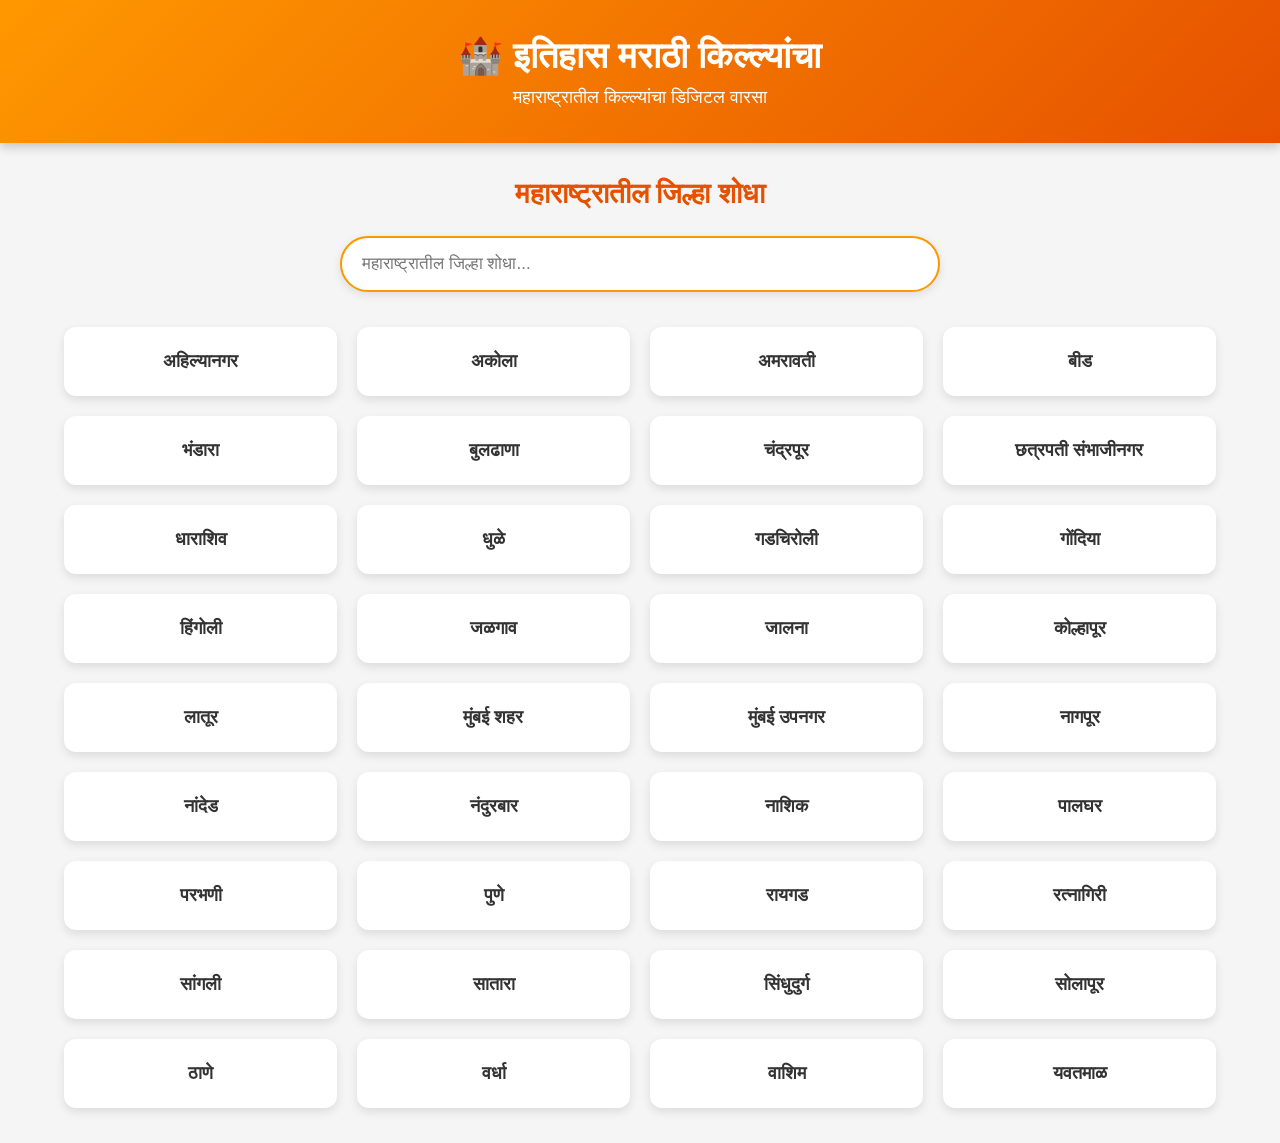
<file: index.html>
<!DOCTYPE html>
<html lang="mr">
<head>
    <meta charset="UTF-8">
    <meta name="viewport" content="width=device-width, initial-scale=1.0">

    <title>इतिहास मराठी किल्ल्यांचा</title>

    <link rel="stylesheet" href="style.css">
</head>

<body>

    <!-- Header -->
    <header>
        <h1>🏰 इतिहास मराठी किल्ल्यांचा</h1>
        <p>महाराष्ट्रातील किल्ल्यांचा डिजिटल वारसा</p>
    </header>


    <!-- Main Section -->
    <main>

        <h2>महाराष्ट्रातील जिल्हा शोधा</h2>

        <!-- Search Box -->
        <div class="search-box">
            <input 
                type="text" 
                id="searchInput" 
                placeholder="महाराष्ट्रातील जिल्हा शोधा..."
                onkeyup="searchDistrict()"
            >
        </div>


        <!-- 36 Districts -->
        <section class="district-container" id="districtList">

            <div class="district-card" onclick="openDistrict('अहिल्यानगर')">
                अहिल्यानगर
            </div>

            <div class="district-card" onclick="openDistrict('अकोला')">
                अकोला
            </div>

            <div class="district-card" onclick="openDistrict('अमरावती')">
                अमरावती
            </div>

            <div class="district-card" onclick="openDistrict('बीड')">
                बीड
            </div>

            <div class="district-card" onclick="openDistrict('भंडारा')">
                भंडारा
            </div>

            <div class="district-card" onclick="openDistrict('बुलढाणा')">
                बुलढाणा
            </div>

            <div class="district-card" onclick="openDistrict('चंद्रपूर')">
                चंद्रपूर
            </div>

            <div class="district-card" onclick="openDistrict('छत्रपती संभाजीनगर')">
                छत्रपती संभाजीनगर
            </div>

            <div class="district-card" onclick="openDistrict('धाराशिव')">
                धाराशिव
            </div>

            <div class="district-card" onclick="openDistrict('धुळे')">
                धुळे
            </div>

            <div class="district-card" onclick="openDistrict('गडचिरोली')">
                गडचिरोली
            </div>

            <div class="district-card" onclick="openDistrict('गोंदिया')">
                गोंदिया
            </div>

            <div class="district-card" onclick="openDistrict('हिंगोली')">
                हिंगोली
            </div>

            <div class="district-card" onclick="openDistrict('जळगाव')">
                जळगाव
            </div>

            <div class="district-card" onclick="openDistrict('जालना')">
                जालना
            </div>

            <div class="district-card" onclick="openDistrict('कोल्हापूर')">
                कोल्हापूर
            </div>

            <div class="district-card" onclick="openDistrict('लातूर')">
                लातूर
            </div>

            <div class="district-card" onclick="openDistrict('मुंबई शहर')">
                मुंबई शहर
            </div>

            <div class="district-card" onclick="openDistrict('मुंबई उपनगर')">
                मुंबई उपनगर
            </div>

            <div class="district-card" onclick="openDistrict('नागपूर')">
                नागपूर
            </div>

            <div class="district-card" onclick="openDistrict('नांदेड')">
                नांदेड
            </div>

            <div class="district-card" onclick="openDistrict('नंदुरबार')">
                नंदुरबार
            </div>

            <div class="district-card" onclick="openDistrict('नाशिक')">
                नाशिक
            </div>

            <div class="district-card" onclick="openDistrict('पालघर')">
                पालघर
            </div>

            <div class="district-card" onclick="openDistrict('परभणी')">
                परभणी
            </div>

            <div class="district-card" onclick="openDistrict('पुणे')">
                पुणे
            </div>

            <div class="district-card" onclick="openDistrict('रायगड')">
                रायगड
            </div>

            <div class="district-card" onclick="openDistrict('रत्नागिरी')">
                रत्नागिरी
            </div>

            <div class="district-card" onclick="openDistrict('सांगली')">
                सांगली
            </div>

            <div class="district-card" onclick="openDistrict('सातारा')">
                सातारा
            </div>

            <div class="district-card" onclick="openDistrict('सिंधुदुर्ग')">
                सिंधुदुर्ग
            </div>

            <div class="district-card" onclick="openDistrict('सोलापूर')">
                सोलापूर
            </div>

            <div class="district-card" onclick="openDistrict('ठाणे')">
                ठाणे
            </div>

            <div class="district-card" onclick="openDistrict('वर्धा')">
                वर्धा
            </div>

            <div class="district-card" onclick="openDistrict('वाशिम')">
                वाशिम
            </div>

            <div class="district-card" onclick="openDistrict('यवतमाळ')">
                यवतमाळ
            </div>

        </section>

    </main>


    <!-- JavaScript -->
    <script>

        // District Search Function
        function searchDistrict() {

            let input = document.getElementById("searchInput")
                .value
                .toLowerCase();

            let districts = document.querySelectorAll(".district-card");

            districts.forEach(function(district) {

                let name = district.innerText.toLowerCase();

                if (name.includes(input)) {
                    district.style.display = "block";
                } 
                else {
                    district.style.display = "none";
                }

            });

        }


        // Open District Page
        function openDistrict(districtName) {

            localStorage.setItem("selectedDistrict", districtName);

            window.location.href = "district.html";

        }

    </script>

</body>
              </html>
</file>
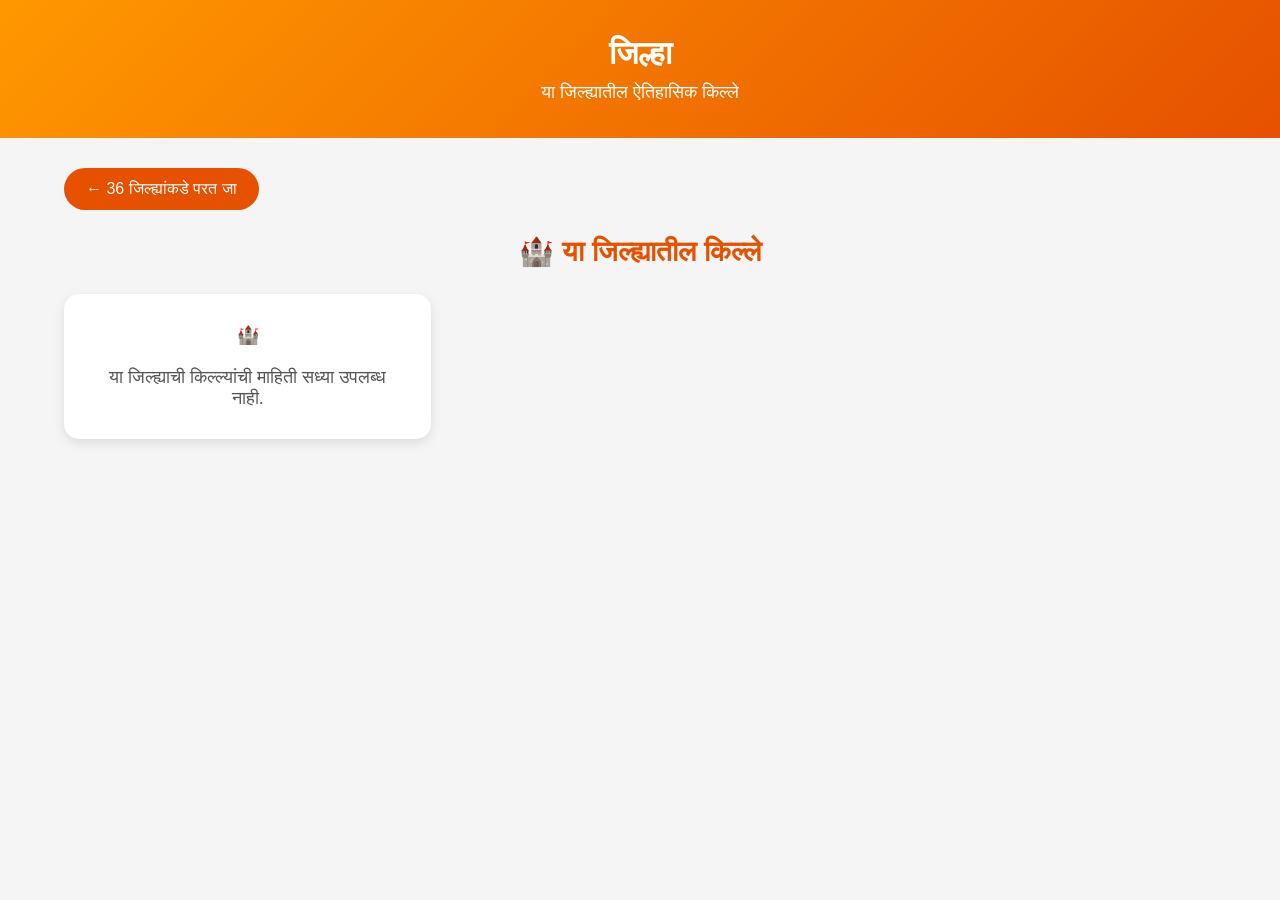
<file: district.html>
<!DOCTYPE html>
<html lang="mr">

<head>

    <meta charset="UTF-8">

    <meta name="viewport" content="width=device-width, initial-scale=1.0">

    <title>जिल्ह्यातील किल्ले | इतिहास मराठी किल्ल्यांचा</title>

    <link rel="stylesheet" href="style.css">

    <style>

        /* =========================
           DISTRICT HEADER
        ========================= */

        .district-header {
            background: linear-gradient(135deg, #ff9800, #e65100);
            color: white;
            text-align: center;
            padding: 35px 20px;
            margin-bottom: 30px;
        }

        .district-header h1 {
            font-size: 32px;
            margin-bottom: 10px;
        }

        .district-header p {
            font-size: 18px;
        }


        /* =========================
           MAIN
        ========================= */

        main {
            width: 90%;
            max-width: 1200px;
            margin: auto;
        }


        /* =========================
           BACK BUTTON
        ========================= */

        .back-button {
            display: inline-block;
            background: #e65100;
            color: white;
            text-decoration: none;
            padding: 12px 22px;
            border-radius: 25px;
            margin-bottom: 25px;
            font-size: 16px;
        }

        .back-button:hover {
            background: #bf360c;
        }


        /* =========================
           HEADING
        ========================= */

        .fort-heading {
            text-align: center;
            color: #e65100;
            margin-bottom: 25px;
            font-size: 28px;
        }


        /* =========================
           FORT CONTAINER
        ========================= */

        .fort-container {
            display: grid;
            grid-template-columns: repeat(3, 1fr);
            gap: 25px;
            padding-bottom: 40px;
        }


        /* =========================
           FORT CARD
        ========================= */

        .fort-card {
            background: white;
            border-radius: 15px;
            overflow: hidden;
            box-shadow: 0 5px 15px rgba(0,0,0,0.15);
            transition: 0.3s;
        }

        .fort-card:hover {
            transform: translateY(-7px);
            box-shadow: 0 10px 25px rgba(0,0,0,0.25);
        }


        /* =========================
           FORT IMAGE
        ========================= */

        .fort-card img {
            width: 100%;
            height: 220px;
            object-fit: cover;
        }


        /* =========================
           NO IMAGE
        ========================= */

        .no-image {
            width: 100%;
            height: 220px;
            background: #eeeeee;
            display: flex;
            align-items: center;
            justify-content: center;
            font-size: 60px;
        }


        /* =========================
           FORT INFO
        ========================= */

        .fort-info {
            padding: 20px;
            text-align: center;
        }

        .fort-info h2 {
            color: #e65100;
            font-size: 21px;
            margin-bottom: 10px;
        }

        .fort-info p {
            color: #555;
            font-size: 15px;
            line-height: 1.6;
            margin-bottom: 15px;
        }


        /* =========================
           VIEW BUTTON
        ========================= */

        .view-button {
            display: inline-block;
            background: #ff9800;
            color: white;
            text-decoration: none;
            padding: 10px 20px;
            border-radius: 20px;
            font-size: 15px;
        }

        .view-button:hover {
            background: #e65100;
        }


        /* =========================
           NO FORTS MESSAGE
        ========================= */

        .no-forts {
            text-align: center;
            background: white;
            padding: 30px;
            border-radius: 15px;
            box-shadow: 0 4px 12px rgba(0,0,0,0.1);
            color: #555;
            font-size: 18px;
        }


        /* =========================
           TABLET
        ========================= */

        @media (max-width: 900px) {

            .fort-container {
                grid-template-columns: repeat(2, 1fr);
            }

        }


        /* =========================
           MOBILE
        ========================= */

        @media (max-width: 600px) {

            .district-header h1 {
                font-size: 26px;
            }

            .district-header p {
                font-size: 16px;
            }

            .fort-container {
                grid-template-columns: 1fr;
            }

        }

    </style>

</head>


<body>


    <!-- =========================
         DISTRICT HEADER
    ========================= -->

    <div class="district-header">

        <h1 id="districtName">
            जिल्हा
        </h1>

        <p>
            या जिल्ह्यातील ऐतिहासिक किल्ले
        </p>

    </div>


    <!-- =========================
         MAIN CONTENT
    ========================= -->

    <main>

        <!-- Back Button -->

        <a href="index.html" class="back-button">
            ← 36 जिल्ह्यांकडे परत जा
        </a>


        <!-- Heading -->

        <h2 class="fort-heading">
            🏰 या जिल्ह्यातील किल्ले
        </h2>


        <!-- Forts Will Appear Here -->

        <section class="fort-container" id="fortContainer">

        </section>


    </main>


    <!-- =========================
         JAVASCRIPT
    ========================= -->

    <script>

        // Home Page वरून निवडलेला जिल्हा मिळवा

        const selectedDistrict =
            localStorage.getItem("selectedDistrict");


        // जिल्ह्याचे नाव दाखवा

        if (selectedDistrict) {

            document.getElementById("districtName").innerText =
                selectedDistrict;

        }


        // forts.json मधून किल्ल्यांची माहिती घ्या

        fetch("forts.json")

        .then(response => {

            if (!response.ok) {

                throw new Error("forts.json सापडली नाही");

            }

            return response.json();

        })

        .then(data => {

            // निवडलेल्या जिल्ह्याचा डेटा शोधा

            const districtData = data.find(

                item =>
                    item.district === selectedDistrict

            );


            const fortContainer =
                document.getElementById("fortContainer");


            // जिल्हा सापडला नाही तर

            if (!districtData) {

                fortContainer.innerHTML = `

                    <div class="no-forts">

                        🏰

                        <br><br>

                        या जिल्ह्याची किल्ल्यांची माहिती
                        सध्या उपलब्ध नाही.

                    </div>

                `;

                return;

            }


            // किल्ल्यांची यादी

            const forts = districtData.forts;


            // किल्ले उपलब्ध नसतील तर

            if (!forts || forts.length === 0) {

                fortContainer.innerHTML = `

                    <div class="no-forts">

                        या जिल्ह्यातील किल्ल्यांची माहिती
                        लवकरच उपलब्ध होईल.

                    </div>

                `;

                return;

            }


            // प्रत्येक किल्ल्याचे Card तयार करा

            forts.forEach((fort, index) => {


                // Image उपलब्ध आहे का ते तपासा

                let imageHTML = "";


                if (fort.image && fort.image !== "") {

                    imageHTML = `

                        <img

                            src="${fort.image}"

                            alt="${fort.name}"

                        >

                    `;

                }

                else {

                    imageHTML = `

                        <div class="no-image">

                            🏰

                        </div>

                    `;

                }


                // Fort Card तयार करा

                const card = document.createElement("div");

                card.className = "fort-card";


                card.innerHTML = `

                    ${imageHTML}

                    <div class="fort-info">

                        <h2>
                            ${fort.name}
                        </h2>

                        <p>
                            ${fort.description}
                        </p>

                        <a

                            href="fort.html"

                            class="view-button"

                            onclick="selectFort(${index})"

                        >

                            किल्ल्याची माहिती पहा

                        </a>

                    </div>

                `;


                fortContainer.appendChild(card);

            });


            // किल्ल्याची निवड Save करा

            window.selectFort = function(index) {

                localStorage.setItem(

                    "selectedFort",

                    JSON.stringify({

                        district: selectedDistrict,

                        fort: forts[index]

                    })

                );

            };


        })


        // Error असल्यास

        .catch(error => {

            console.error(error);

            document.getElementById("fortContainer").innerHTML = `

                <div class="no-forts">

                    ⚠️ किल्ल्यांची माहिती लोड होत नाही.

                    <br><br>

                    कृपया forts.json फाइल तपासा.

                </div>

            `;

        });


    </script>


</body>

</html>
</file>
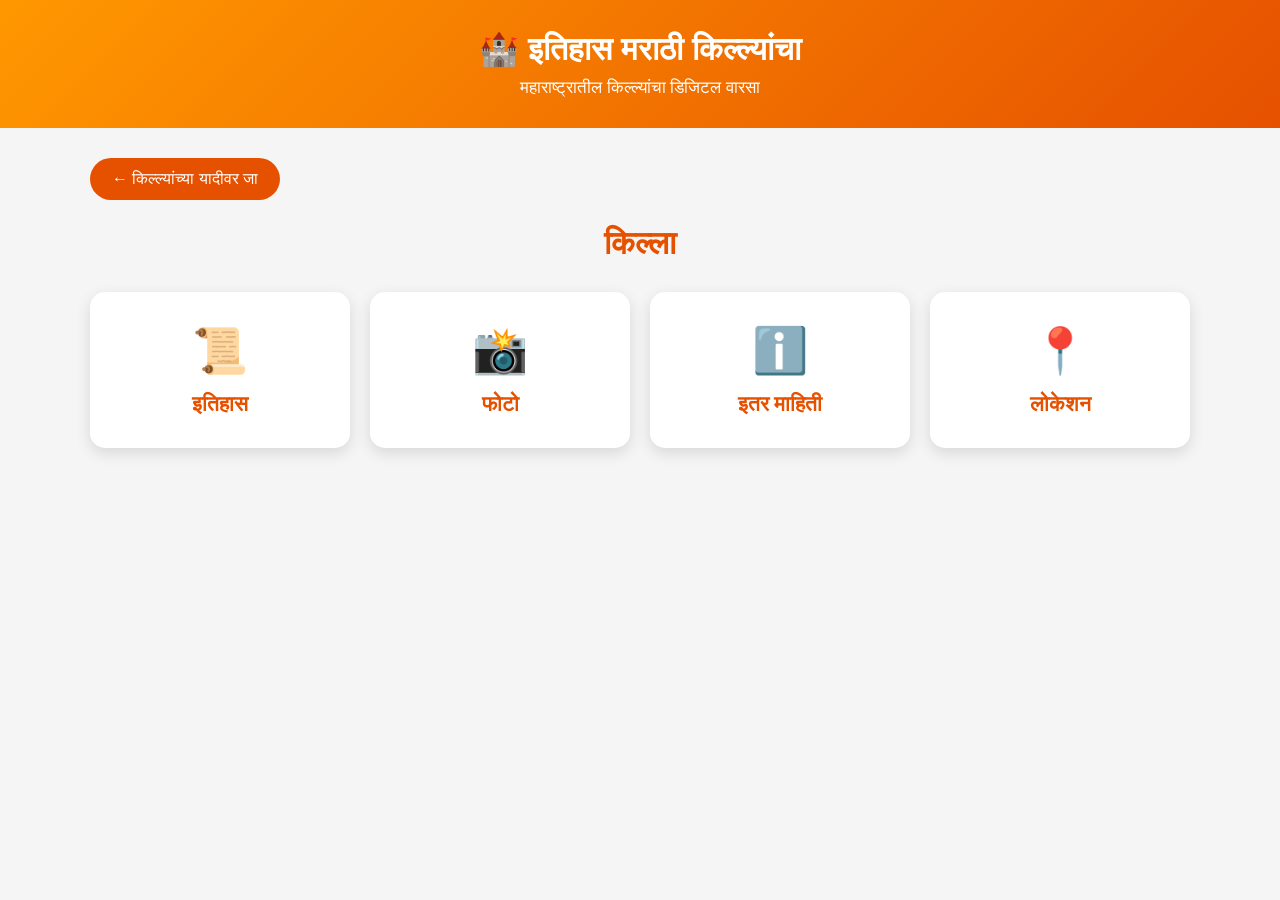
<file: fort.html>
<!DOCTYPE html>
<html lang="mr">

<head>

    <meta charset="UTF-8">

    <meta name="viewport" content="width=device-width, initial-scale=1.0">

    <title>किल्ल्याची माहिती | इतिहास मराठी किल्ल्यांचा</title>


    <style>

        * {
            margin: 0;
            padding: 0;
            box-sizing: border-box;
        }


        body {
            font-family: Arial, sans-serif;
            background: #f5f5f5;
            color: #333;
        }


        /* =========================
           HEADER
        ========================= */

        header {

            background: linear-gradient(
                135deg,
                #ff9800,
                #e65100
            );

            color: white;

            text-align: center;

            padding: 30px 15px;

        }


        header h1 {

            font-size: 32px;

            margin-bottom: 10px;

        }


        header p {

            font-size: 17px;

        }


        /* =========================
           MAIN
        ========================= */

        main {

            width: 90%;

            max-width: 1100px;

            margin: 30px auto;

        }


        /* =========================
           BACK BUTTON
        ========================= */

        .back-button {

            display: inline-block;

            background: #e65100;

            color: white;

            text-decoration: none;

            padding: 12px 22px;

            border-radius: 25px;

            margin-bottom: 25px;

            font-size: 16px;

        }


        .back-button:hover {

            background: #bf360c;

        }


        /* =========================
           FORT TITLE
        ========================= */

        .fort-title {

            text-align: center;

            color: #e65100;

            font-size: 32px;

            margin-bottom: 30px;

        }


        /* =========================
           OPTIONS
        ========================= */

        .options-container {

            display: grid;

            grid-template-columns:
            repeat(4, 1fr);

            gap: 20px;

        }


        /* =========================
           OPTION CARD
        ========================= */

        .option-card {

            background: white;

            padding: 30px 15px;

            text-align: center;

            border-radius: 15px;

            box-shadow:
            0 5px 15px
            rgba(0,0,0,0.12);

            cursor: pointer;

            transition: 0.3s;

            border: 2px solid transparent;

        }


        .option-card:hover {

            transform:
            translateY(-7px);

            border-color:
            #ff9800;

            box-shadow:
            0 10px 20px
            rgba(0,0,0,0.2);

        }


        .option-icon {

            font-size: 45px;

            margin-bottom: 15px;

        }


        .option-card h2 {

            color: #e65100;

            font-size: 21px;

        }


        /* =========================
           MOBILE
        ========================= */

        @media (max-width: 800px) {

            .options-container {

                grid-template-columns:
                repeat(2, 1fr);

            }

        }


        @media (max-width: 500px) {

            header h1 {

                font-size: 25px;

            }


            .fort-title {

                font-size: 25px;

            }


            .options-container {

                grid-template-columns: 1fr;

            }

        }

    </style>

</head>


<body>


    <!-- =========================
         HEADER
    ========================= -->

    <header>

        <h1>
            🏰 इतिहास मराठी किल्ल्यांचा
        </h1>

        <p>
            महाराष्ट्रातील किल्ल्यांचा डिजिटल वारसा
        </p>

    </header>



    <!-- =========================
         MAIN
    ========================= -->

    <main>


        <!-- BACK BUTTON -->

        <a
            href="district.html"
            class="back-button"
        >

            ← किल्ल्यांच्या यादीवर जा

        </a>



        <!-- FORT NAME -->

        <h1
            class="fort-title"
            id="fortName"
        >

            किल्ला

        </h1>



        <!-- =========================
             FOUR OPTIONS
        ========================= -->

        <div class="options-container">



            <!-- HISTORY -->

            <div
                class="option-card"
                onclick="openPage('history.html')"
            >

                <div class="option-icon">

                    📜

                </div>

                <h2>

                    इतिहास

                </h2>

            </div>



            <!-- PHOTO -->

            <div
                class="option-card"
                onclick="openPage('photos.html')"
            >

                <div class="option-icon">

                    📸

                </div>

                <h2>

                    फोटो

                </h2>

            </div>



            <!-- OTHER INFORMATION -->

            <div
                class="option-card"
                onclick="openPage('other-info.html')"
            >

                <div class="option-icon">

                    ℹ️

                </div>

                <h2>

                    इतर माहिती

                </h2>

            </div>



            <!-- LOCATION -->

            <div
                class="option-card"
                onclick="openPage('location.html')"
            >

                <div class="option-icon">

                    📍

                </div>

                <h2>

                    लोकेशन

                </h2>

            </div>


        </div>


    </main>



    <!-- =========================
         JAVASCRIPT
    ========================= -->

    <script>


        /*
        =====================================
        निवडलेला किल्ला मिळवा
        =====================================
        */

        const selectedFort =

            JSON.parse(

                localStorage.getItem(
                    "selectedFort"
                )

            );



        /*
        =====================================
        किल्ल्याचे नाव दाखवा
        =====================================
        */

        if (

            selectedFort &&

            selectedFort.fort

        ) {

            document
                .getElementById(
                    "fortName"
                )
                .innerText =

                selectedFort
                    .fort
                    .name;

        }



        /*
        =====================================
        नवीन Page Open करा
        =====================================
        */

        function openPage(pageName) {


            /*
            निवडलेला किल्ला आधीच
            localStorage मध्ये आहे.

            त्यामुळे पुढच्या Page वर
            पुन्हा किल्ला निवडण्याची
            गरज नाही.
            */


            window.location.href =
                pageName;

        }


    </script>


</body>

</html>
</file>
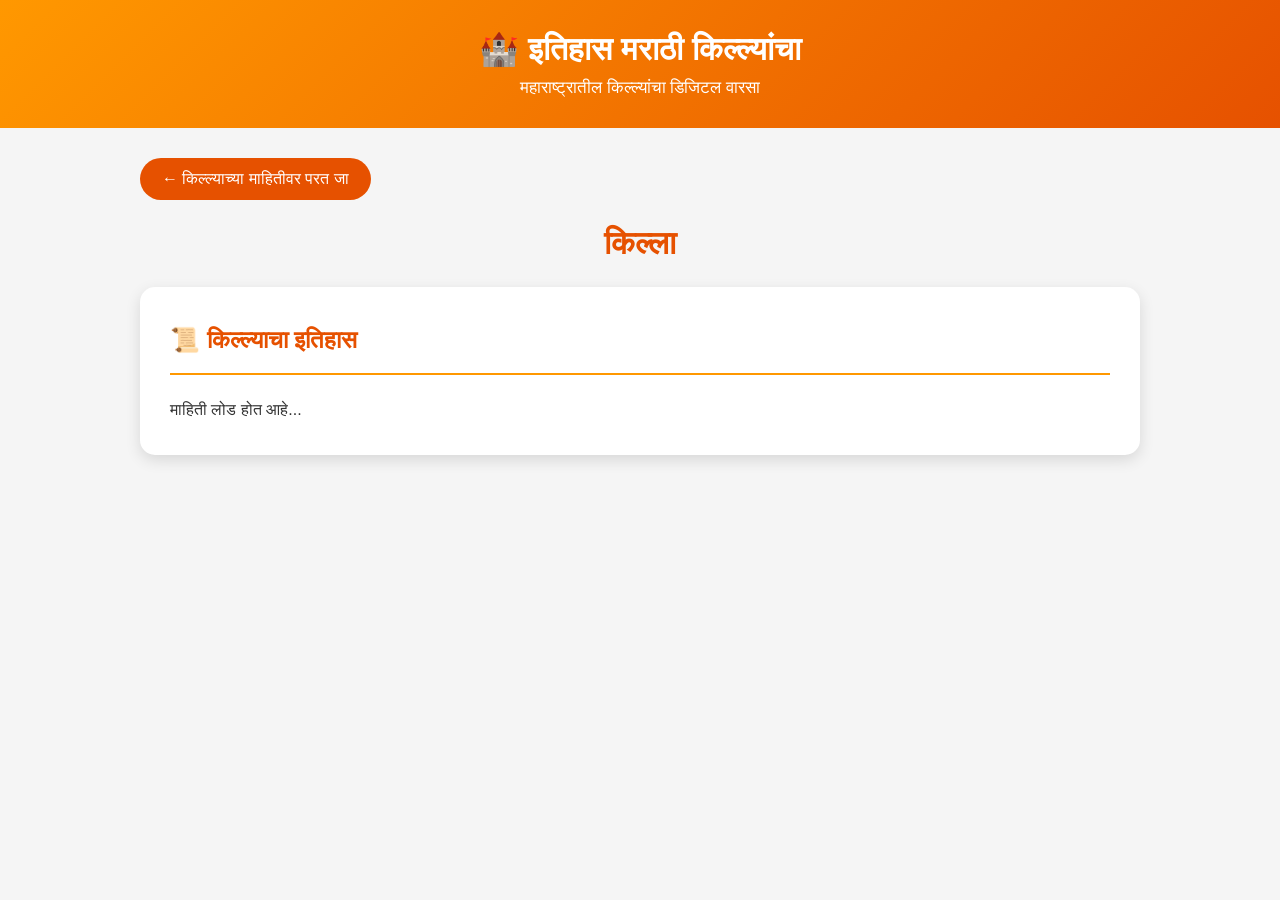
<file: hiostry.html>
<!DOCTYPE html>
<html lang="mr">

<head>

    <meta charset="UTF-8">

    <meta name="viewport" content="width=device-width, initial-scale=1.0">

    <title>किल्ल्याचा इतिहास | इतिहास मराठी किल्ल्यांचा</title>


    <style>

        * {
            margin: 0;
            padding: 0;
            box-sizing: border-box;
        }


        body {
            font-family: Arial, sans-serif;
            background: #f5f5f5;
            color: #333;
        }


        /* =========================
           HEADER
        ========================= */

        header {

            background:
            linear-gradient(
                135deg,
                #ff9800,
                #e65100
            );

            color: white;

            text-align: center;

            padding: 30px 15px;

        }


        header h1 {

            font-size: 32px;

            margin-bottom: 10px;

        }


        header p {

            font-size: 17px;

        }


        /* =========================
           MAIN
        ========================= */

        main {

            width: 90%;

            max-width: 1000px;

            margin: 30px auto;

        }


        /* =========================
           BACK BUTTON
        ========================= */

        .back-button {

            display: inline-block;

            background: #e65100;

            color: white;

            text-decoration: none;

            padding: 12px 22px;

            border-radius: 25px;

            margin-bottom: 25px;

            font-size: 16px;

        }


        .back-button:hover {

            background: #bf360c;

        }


        /* =========================
           FORT NAME
        ========================= */

        .fort-title {

            text-align: center;

            color: #e65100;

            font-size: 32px;

            margin-bottom: 25px;

        }


        /* =========================
           HISTORY BOX
        ========================= */

        .history-box {

            background: white;

            padding: 30px;

            border-radius: 15px;

            box-shadow:
            0 5px 15px
            rgba(0,0,0,0.12);

            line-height: 1.9;

        }


        .history-box h2 {

            color: #e65100;

            margin-bottom: 20px;

            border-bottom:
            2px solid #ff9800;

            padding-bottom: 10px;

        }


        .history-box p {

            font-size: 17px;

            text-align: justify;

            margin-bottom: 15px;

        }


        /* =========================
           NOT FOUND
        ========================= */

        .not-found {

            text-align: center;

            font-size: 18px;

            color: #777;

            padding: 30px;

        }


        /* =========================
           MOBILE
        ========================= */

        @media (max-width: 600px) {

            header h1 {

                font-size: 25px;

            }


            .fort-title {

                font-size: 25px;

            }


            .history-box {

                padding: 20px;

            }


            .history-box p {

                font-size: 16px;

            }

        }

    </style>

</head>


<body>


    <!-- =========================
         HEADER
    ========================= -->

    <header>

        <h1>
            🏰 इतिहास मराठी किल्ल्यांचा
        </h1>

        <p>
            महाराष्ट्रातील किल्ल्यांचा डिजिटल वारसा
        </p>

    </header>



    <!-- =========================
         MAIN
    ========================= -->

    <main>


        <!-- BACK BUTTON -->

        <a
            href="fort.html"
            class="back-button"
        >

            ← किल्ल्याच्या माहितीवर परत जा

        </a>



        <!-- FORT NAME -->

        <h1
            class="fort-title"
            id="fortName"
        >

            किल्ला

        </h1>



        <!-- HISTORY -->

        <div
            class="history-box"
            id="historyBox"
        >

            <h2>
                📜 किल्ल्याचा इतिहास
            </h2>

            <div id="historyText">

                माहिती लोड होत आहे...

            </div>

        </div>


    </main>



    <!-- =========================
         JAVASCRIPT
    ========================= -->

    <script>


        /*
        =====================================
        निवडलेला किल्ला मिळवा
        =====================================
        */

        const selectedFort =

            JSON.parse(

                localStorage.getItem(
                    "selectedFort"
                )

            );



        /*
        =====================================
        किल्ल्यांचा इतिहास
        =====================================
        */

        const histories = {


            /* =========================
               1. देवगिरी
            ========================= */

            "देवगिरी (दौलताबाद) किल्ला": `

                <p>

                देवगिरी किल्ला, ज्याला पुढे दौलताबाद
                या नावाने ओळखले गेले, हा महाराष्ट्रातील
                सर्वात प्रसिद्ध आणि अभेद्य किल्ल्यांपैकी
                एक आहे. हा किल्ला छत्रपती संभाजीनगर
                जिल्ह्यात स्थित आहे.

                </p>

                <p>

                यादव राजवंशाच्या काळात देवगिरीला
                विशेष महत्त्व प्राप्त झाले. यादव राजा
                भिल्लम पाचवा याने इ.स. १२व्या शतकात
                देवगिरीला आपली राजधानी बनवली.

                </p>

                <p>

                किल्ल्याची रचना अत्यंत मजबूत असून
                शत्रूला सहजपणे किल्ल्यात प्रवेश करता
                येऊ नये यासाठी अनेक संरक्षणात्मक
                उपाय करण्यात आले होते.

                </p>

                <p>

                पुढील काळात हा किल्ला दिल्ली सल्तनत,
                बहमनी, निजामशाही आणि मुघल सत्तांच्या
                ताब्यात राहिला. मोहम्मद बिन तुघलकाने
                देवगिरीचे नाव दौलताबाद ठेवून आपली
                राजधानी दिल्लीहून येथे हलवण्याचा
                प्रयत्न केला.

                </p>

                <p>

                देवगिरी किल्ला आज महाराष्ट्राच्या
                समृद्ध इतिहासाचे आणि स्थापत्यकलेचे
                महत्त्वपूर्ण प्रतीक आहे.

                </p>

            `,



            /* =========================
               2. सिंहगड
            ========================= */

            "सिंहगड किल्ला": `

                <p>

                सिंहगड किल्ला पुणे जिल्ह्यातील
                सह्याद्री पर्वतरांगांमध्ये स्थित आहे.
                प्राचीन काळात या किल्ल्याला
                कोंढाणा असे नाव होते.

                </p>

                <p>

                छत्रपती शिवाजी महाराजांच्या स्वराज्याच्या
                इतिहासात सिंहगडाला अत्यंत महत्त्वाचे
                स्थान आहे.

                </p>

                <p>

                इ.स. १६७० मध्ये तानाजी मालुसरे यांनी
                कोंढाणा किल्ला जिंकण्यासाठी शौर्याने
                लढा दिला. या युद्धात तानाजी मालुसरे
                वीरमरण पावले.

                </p>

                <p>

                तानाजींच्या बलिदानानंतर छत्रपती
                शिवाजी महाराजांनी किल्ल्याचे नाव
                कोंढाण्यावरून सिंहगड असे ठेवले.
                "गड आला पण सिंह गेला" हे वाक्य
                या ऐतिहासिक घटनेशी जोडले जाते.

                </p>

                <p>

                आज सिंहगड हा इतिहासप्रेमी,
                पर्यटक आणि गिर्यारोहकांसाठी
                एक लोकप्रिय ठिकाण आहे.

                </p>

            `,



            /* =========================
               3. रायगड
            ========================= */

            "रायगड किल्ला": `

                <p>

                रायगड किल्ला हा छत्रपती शिवाजी
                महाराजांच्या स्वराज्याची राजधानी
                म्हणून प्रसिद्ध आहे. हा किल्ला
                रायगड जिल्ह्यात सह्याद्रीच्या
                पर्वतरांगांमध्ये स्थित आहे.

                </p>

                <p>

                छत्रपती शिवाजी महाराजांनी इ.स. १६५६
                च्या सुमारास हा किल्ला स्वराज्यात
                आणला. त्यानंतर किल्ल्याचा मोठ्या
                प्रमाणावर विकास करण्यात आला.

                </p>

                <p>

                इ
</file>
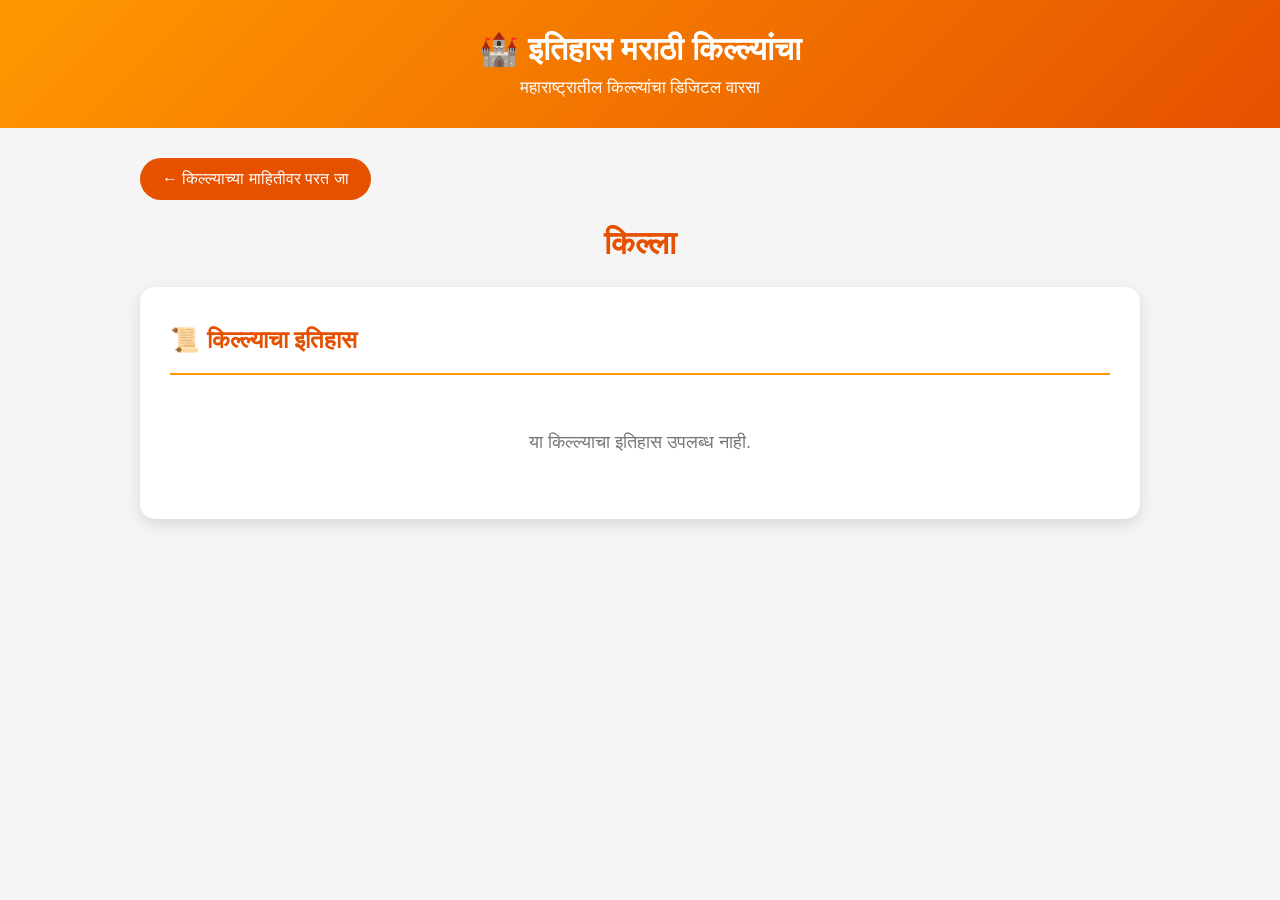
<file: history.html>
<!DOCTYPE html>
<html lang="mr">

<head>

<meta charset="UTF-8">

<meta name="viewport" content="width=device-width, initial-scale=1.0">

<title>किल्ल्याचा इतिहास | इतिहास मराठी किल्ल्यांचा</title>

<style>

*{
    margin:0;
    padding:0;
    box-sizing:border-box;
}

body{
    font-family:Arial,sans-serif;
    background:#f5f5f5;
    color:#333;
}

/* HEADER */

header{
    background:linear-gradient(135deg,#ff9800,#e65100);
    color:white;
    text-align:center;
    padding:30px 15px;
}

header h1{
    font-size:32px;
    margin-bottom:10px;
}

header p{
    font-size:17px;
}

/* MAIN */

main{
    width:90%;
    max-width:1000px;
    margin:30px auto;
}

/* BACK BUTTON */

.back-button{
    display:inline-block;
    background:#e65100;
    color:white;
    text-decoration:none;
    padding:12px 22px;
    border-radius:25px;
    margin-bottom:25px;
    font-size:16px;
}

.back-button:hover{
    background:#bf360c;
}

/* FORT NAME */

.fort-title{
    text-align:center;
    color:#e65100;
    font-size:32px;
    margin-bottom:25px;
}

/* HISTORY BOX */

.history-box{
    background:white;
    padding:30px;
    border-radius:15px;
    box-shadow:0 5px 15px rgba(0,0,0,0.12);
    line-height:1.9;
}

.history-box h2{
    color:#e65100;
    margin-bottom:20px;
    border-bottom:2px solid #ff9800;
    padding-bottom:10px;
}

.history-box p{
    font-size:17px;
    text-align:justify;
    margin-bottom:15px;
}

/* NOT FOUND */

.not-found{
    text-align:center;
    font-size:18px;
    color:#777;
    padding:30px;
}

/* MOBILE */

@media(max-width:600px){

    header h1{
        font-size:25px;
    }

    header p{
        font-size:15px;
    }

    .fort-title{
        font-size:25px;
    }

    .history-box{
        padding:20px;
    }

    .history-box p{
        font-size:16px;
    }

}

</style>

</head>


<body>


<!-- =========================================
     HEADER
========================================= -->

<header>

<h1>
🏰 इतिहास मराठी किल्ल्यांचा
</h1>

<p>
महाराष्ट्रातील किल्ल्यांचा डिजिटल वारसा
</p>

</header>


<!-- =========================================
     MAIN
========================================= -->

<main>


<!-- BACK BUTTON -->

<a href="fort.html" class="back-button">

← किल्ल्याच्या माहितीवर परत जा

</a>


<!-- FORT NAME -->

<h1 class="fort-title" id="fortName">

किल्ला

</h1>


<!-- HISTORY BOX -->

<div class="history-box">

<h2>
📜 किल्ल्याचा इतिहास
</h2>


<div id="historyText">

माहिती लोड होत आहे...

</div>


</div>


</main>


<!-- =========================================
     JAVASCRIPT
========================================= -->

<script>


/* =========================================
   SELECTED FORT
========================================= */

let selectedFort = null;

try{

    selectedFort =
    JSON.parse(
        localStorage.getItem("selectedFort")
    );

}
catch(error){

    console.error(
        "selectedFort डेटा वाचताना त्रुटी:",
        error
    );

}


/* =========================================
   FORT NAME
========================================= */

let fortName = "";

if (selectedFort) {

    if (selectedFort.fort && selectedFort.fort.name) {

        fortName = selectedFort.fort.name.trim();

    } 
    else if (selectedFort.name) {

        fortName = selectedFort.name.trim();

    }

}


/* =========================================
   SHOW FORT NAME
========================================= */

document.getElementById(
    "fortName"
).innerText =
fortName || "किल्ला";


/* =========================================
   FORT HISTORIES
========================================= */

const histories = {


/* =========================================
   1. देवगिरी (दौलताबाद) किल्ला
========================================= */

"देवगिरी (दौलताबाद) किल्ला": `

<p>
देवगिरी किल्ला, ज्याला पुढे दौलताबाद या नावाने
ओळखले गेले, हा महाराष्ट्रातील प्रसिद्ध आणि
अभेद्य किल्ल्यांपैकी एक आहे. हा किल्ला सध्याच्या
छत्रपती संभाजीनगर जिल्ह्यात स्थित आहे.
</p>

<p>
यादव राजवंशाच्या काळात देवगिरीला विशेष महत्त्व
प्राप्त झाले. यादव राजा भिल्लम पाचवा याने
देवगिरीला आपली राजधानी बनवली.
</p>

<p>
किल्ल्याची रचना अत्यंत मजबूत असून शत्रूला
सहजपणे किल्ल्यात प्रवेश करता येऊ नये यासाठी
अनेक संरक्षणात्मक उपाय करण्यात आले होते.
</p>

<p>
पुढील काळात हा किल्ला दिल्ली सल्तनत, बहमनी,
निजामशाही आणि मुघल सत्तांच्या ताब्यात राहिला.
मोहम्मद बिन तुघलकाने देवगिरीचे नाव दौलताबाद
ठेवून राजधानी दिल्लीहून येथे हलवण्याचा प्रयत्न केला.
</p>

<p>
देवगिरी किल्ला आज महाराष्ट्राच्या समृद्ध इतिहासाचे
आणि स्थापत्यकलेचे महत्त्वपूर्ण प्रतीक आहे.
</p>

`,


/* =========================================
   2. सिंहगड किल्ला
========================================= */

"सिंहगड किल्ला": `

<p>
सिंहगड किल्ला हा पुण्याच्या नैऋत्य दिशेला
सह्याद्री पर्वतरांगांमध्ये वसलेला एक ऐतिहासिक
गिरिदुर्ग आहे. या किल्ल्याचे प्राचीन नाव
कोंढाणा असे होते. महाराष्ट्राच्या इतिहासात
आणि मराठा साम्राज्याच्या इतिहासात या किल्ल्याला
अत्यंत महत्त्वाचे स्थान आहे.
</p>

<p>
इ.स. १६७० मध्ये छत्रपती शिवाजी महाराजांनी
कोंढाणा किल्ला पुन्हा स्वराज्यात आणण्यासाठी
तानाजी मालुसरे यांच्या नेतृत्वाखाली मोहीम आखली.
तानाजी मालुसरे यांनी आपल्या मावळ्यांसह अत्यंत
शौर्याने किल्ल्यावर चढाई केली आणि मुघल सैन्याशी
प्रखर युद्ध केले.
</p>

<p>
या युद्धात तानाजी मालुसरे यांनी अतुलनीय पराक्रम
केला; मात्र लढताना त्यांना वीरमरण आले. त्यांच्या
बलिदानानंतर मराठ्यांनी किल्ला जिंकला. तानाजींच्या
शौर्य आणि बलिदानाच्या स्मरणार्थ कोंढाणा किल्ल्याचे
नाव सिंहगड असे करण्यात आले.
</p>

<p>
सिंहगड किल्ला आज महाराष्ट्राच्या शौर्य, त्याग आणि
स्वराज्याच्या इतिहासाचे प्रतीक मानला जातो. किल्ल्याचे
ऐतिहासिक महत्त्व, सह्याद्रीचे निसर्गरम्य दृश्य आणि
गिर्यारोहणासाठी असलेले मार्ग यामुळे हा किल्ला
इतिहासप्रेमी आणि पर्यटकांसाठी लोकप्रिय ठिकाण आहे.
</p>

`,


/* =========================================
   3. राजगड किल्ला
========================================= */

"राजगड किल्ला": `

<p>
राजगड किल्ला हा सह्याद्री पर्वतरांगांमध्ये वसलेला
महाराष्ट्राच्या इतिहासातील अत्यंत महत्त्वाचा किल्ला
आहे. पूर्वी या किल्ल्याला मुरुंबदेव या नावाने
ओळखले जात होते.
</p>

<p>
इ.स. १६४७ मध्ये छत्रपती शिवाजी महाराजांनी
मुरुंबदेव किल्ला जिंकून त्याचा विकास केला
आणि त्याला राजगड असे नाव दिले.
</p>

<p>
पुढील सुमारे २६ वर्षे राजगड हा स्वराज्याची
राजधानी राहिला. इ.स. १६७४ मध्ये राजधानी
रायगडावर हलवण्यात आली.
</p>

<p>
राजगडावर पद्मावती माची, संजीवनी माची,
सुवेळा माची आणि बालेकिल्ला हे प्रमुख भाग आहेत.
किल्ल्याची मजबूत तटबंदी आणि नैसर्गिक रचना
त्याला सामरिकदृष्ट्या महत्त्वपूर्ण बनवते.
</p>

<p>
स्वराज्याच्या इतिहासातील अनेक महत्त्वाच्या
घटनांचा राजगड साक्षीदार आहे. आज हा किल्ला
इतिहासप्रेमी आणि गिर्यारोहकांसाठी लोकप्रिय
ठिकाण आहे.
</p>

`,


/* =========================================
   4. तोरणा किल्ला
========================================= */

"तोरणा किल्ला": `

<p>
तोरणा किल्ला हा पुणे जिल्ह्यातील सह्याद्री
पर्वतरांगांमध्ये असलेला एक भव्य आणि ऐतिहासिक
गिरिदुर्ग आहे. या किल्ल्याला प्रचंडगड असेही
म्हटले जाते.
</p>

<p>
इ.स. १६४६ मध्ये छत्रपती शिवाजी महाराजांनी
तरुण वयात तोरणा किल्ला जिंकला. स्वराज्याच्या
स्थापनेच्या सुरुवातीच्या काळातील ही अत्यंत
महत्त्वाची घटना मानली जाते.
</p>

<p>
किल्ल्याच्या विशाल आकारामुळे आणि सामरिक
महत्त्वामुळे तोरणा स्वराज्यासाठी अत्यंत
महत्त्वाचा ठरला.
</p>

<p>
किल्ल्यावर बिनी दरवाजा, कोठी दरवाजा,
झुंजार माची, बुधला माची आणि मेंगाई देवीचे
मंदिर यांसारखी ऐतिहासिक ठिकाणे आहेत.
</p>

<p>
स्वराज्याच्या स्थापनेच्या इतिहासात तोरणा
किल्ल्याचे स्थान अत्यंत महत्त्वाचे आहे.
</p>

`,


/* =========================================
   5. पुरंदर किल्ला
========================================= */

"पुरंदर किल्ला": `

<p>
पुरंदर किल्ला हा पुणे जिल्ह्यातील सह्याद्री
पर्वतरांगांमध्ये वसलेला एक ऐतिहासिक आणि
सामरिकदृष्ट्या महत्त्वाचा किल्ला आहे.
</p>

<p>
इ.स. १६४६ मध्ये छत्रपती शिवाजी महाराजांनी
पुरंदर किल्ला स्वराज्यात आणला. पुढे हा किल्ला
मराठा आणि मुघल यांच्यातील संघर्षाचा महत्त्वाचा
केंद्रबिंदू बनला.
</p>

<p>
इ.स. १६६५ मध्ये मिर्झाराजा जयसिंग यांच्या
नेतृत्वाखाली मुघलांनी पुरंदरवर वेढा घातला.
यानंतर पुरंदरचा तह झाला.
</p>

<p>
छत्रपती शिवाजी महाराजांचे पुत्र छत्रपती
संभाजी महाराज यांचा जन्म पुरंदर किल्ल्यावर
झाला. त्यामुळे मराठा इतिहासात या किल्ल्याला
विशेष महत्त्व आहे.
</p>

<p>
पुरंदर किल्ल्याची मजबूत तटबंदी आणि सामरिक
स्थान यामुळे तो संरक्षणाच्या दृष्टीने अत्यंत
महत्त्वाचा होता.
</p>

`,


/* =========================================
   6. शिवनेरी किल्ला
========================================= */

"शिवनेरी किल्ला": `

<p>
शिवनेरी किल्ला हा पुणे जिल्ह्यातील जुन्नर
परिसरात असलेला एक ऐतिहासिक गिरिदुर्ग आहे.
हा किल्ला छत्रपती शिवाजी महाराजांचे जन्मस्थान
म्हणून विशेष प्रसिद्ध आहे.
</p>

<p>
शहाजीराजे भोसले यांनी जिजाबाई यांना किल्ल्यावर
सुरक्षित ठिकाणी ठेवले. याच किल्ल्यावर
जिजाबाई यांच्या पोटी छत्रपती शिवाजी महाराजांचा
जन्म झाला.
</p>

<p>
जिजाबाईंनी शिवाजी महाराजांवर केलेले संस्कार
आणि त्यांना मिळालेले शिक्षण यांचा त्यांच्या
पुढील जीवनावर मोठा प्रभाव पडला.
</p>

<p>
किल्ल्याची संरक्षणव्यवस्था अत्यंत मजबूत असून
किल्ल्यावर अनेक प्रवेशद्वारे, तटबंदी आणि
पाण्याची व्यवस्था आहे.
</p>

<p>
शिवनेरी हा महाराष्ट्राच्या स्वराज्याच्या
इतिहासातील एक महत्त्वपूर्ण प्रेरणास्थान आहे.
</p>

`,


/* =========================================
   7. लोहगड किल्ला
========================================= */

"लोहगड किल्ला": `

<p>
लोहगड किल्ला हा पुणे जिल्ह्यातील मावळ प्रदेशात,
लोणावळ्याजवळ सह्याद्री पर्वतरांगांमध्ये वसलेला
एक प्रसिद्ध ऐतिहासिक गिरिदुर्ग आहे.
</p>

<p>
छत्रपती शिवाजी महाराजांनी स्वराज्याच्या
विस्ताराच्या काळात लोहगड किल्ला आपल्या
ताब्यात घेतला. किल्ल्याचे स्थान आणि मजबूत
तटबंदी यामुळे त्याला सामरिक महत्त्व प्राप्त झाले.
</p>

<p>
किल्ल्याला गणेश दरवाजा, नारायण दरवाजा,
हनुमान दरवाजा आणि महादरवाजा अशी प्रमुख
प्रवेशद्वारे आहेत.
</p>

<p>
लोहगडाच्या पश्चिमेकडील विंचूकाटा माची ही
किल्ल्याची विशेष ओळख आहे. तिची रचना
विंचवाच्या नांगीसारखी दिसते.
</p>

<p>
आज लोहगड हा इतिहासप्रेमी, पर्यटक आणि
गिर्यारोहकांसाठी अत्यंत लोकप्रिय ठिकाण आहे.
</p>

`,


/* =========================================
   8. विसापूर किल्ला
========================================= */

"विसापूर किल्ला": `

<p>
विसापूर किल्ला हा पुणे जिल्ह्यातील मावळ
प्रदेशात लोहगडाच्या जवळ सह्याद्री पर्वतरांगांमध्ये
वसलेला एक ऐतिहासिक डोंगरी किल्ला आहे.
</p>

<p>
लोहगड आणि विसापूर हे दोन्ही किल्ले एकमेकांच्या
जवळ असल्यामुळे या परिसराला ऐतिहासिक आणि
सामरिक महत्त्व प्राप्त झाले होते.
</p>

<p>
पेशव्यांच्या काळात विसापूर किल्ल्याचा विस्तार
आणि संरक्षणव्यवस्था अधिक मजबूत करण्यात आली.
</p>

<p>
किल्ल्यावर तटबंदी, पाण्याच्या टाक्या, गुहा
आणि प्राचीन अवशेष पाहायला मिळतात.
</p>

<p>
आज विसापूर किल्ला ट्रेकिंगसाठी प्रसिद्ध असून
पावसाळ्यात किल्ल्याचा परिसर हिरवाईने नटतो.
</p>

`,


/* =========================================
   9. तिकोना किल्ला
========================================= */

"तिकोना किल्ला": `

<p>
तिकोना किल्ला हा पुणे जिल्ह्यातील मावळ
प्रदेशात पवना धरणाच्या परिसरात असलेला
एक ऐतिहासिक डोंगरी किल्ला आहे.
</p>

<p>
किल्ल्याचा आकार त्रिकोणी असल्यामुळे त्याला
तिकोना हे नाव पडले. किल्ल्याचे स्थान पवना
खोऱ्यावर लक्ष ठेवण्यासाठी सामरिकदृष्ट्या
महत्त्वाचे होते.
</p>

<p>
छत्रपती शिवाजी महाराजांच्या स्वराज्याच्या
काळात मावळ प्रदेशातील इतर किल्ल्यांप्रमाणे
तिकोना किल्ल्यालाही संरक्षणव्यवस्थेत महत्त्व
होते.
</p>

<p>
किल्ल्याच्या माथ्यावर तटबंदीचे अवशेष,
पाण्याच्या टाक्या आणि धार्मिक स्थळे पाहायला
मिळतात.
</p>

<p>
आज तिकोना किल्ला ट्रेकिंग आणि निसर्गभ्रमंतीसाठी
प्रसिद्ध आहे.
</p>

`,


/* =========================================
   10. तुंग किल्ला
========================================= */

"तुंग किल्ला": `

<p>
तुंग किल्ला हा पुणे जिल्ह्यातील मावळ प्रदेशात
पवना धरणाच्या परिसरात असलेला एक ऐतिहासिक
डोंगरी किल्ला आहे.
</p>

<p>
किल्ल्याची उंच आणि सुळक्यासारखी रचना
दूरवरून सहज ओळखता येते. त्याच्या भौगोलिक
स्थानामुळे पवना खोऱ्यावर लक्ष ठेवण्यासाठी
त्याला सामरिक महत्त्व होते.
</p>

<p>
छत्रपती शिवाजी महाराजांच्या स्वराज्याच्या
काळात मावळ प्रदेशातील किल्ल्यांच्या
संरक्षणव्यवस्थेत तुंग किल्ल्याचाही सहभाग होता.
</p>

<p>
किल्ल्याच्या माथ्यावर तटबंदीचे अवशेष,
पाण्याच्या टाक्या आणि धार्मिक स्थळे आढळतात.
किल्ल्यावरून पवना धरण आणि आजूबाजूच्या
सह्याद्री पर्वतरांगांचे सुंदर दृश्य दिसते.
</p>

<p>
आज तुंग किल्ला ट्रेकिंग आणि निसर्गभ्रमंतीसाठी
प्रसिद्ध आहे.
</p>

`,


/* =========================================
   11. रायगड किल्ला
========================================= */

"रायगड किल्ला": `

<p>
रायगड किल्ला हा छत्रपती शिवाजी महाराजांच्या
स्वराज्याची राजधानी म्हणून प्रसिद्ध आहे.
हा किल्ला रायगड जिल्ह्यात सह्याद्रीच्या
पर्वतरांगांमध्ये स्थित आहे.
</p>

<p>
छत्रपती शिवाजी महाराजांनी रायगडाचा विकास
करून त्याला स्वराज्याची राजधानी बनवले.
इ.स. १६७४ मध्ये याच किल्ल्यावर छत्रपती
शिवाजी महाराजांचा राज्याभिषेक झाला.
</p>

<p>
रायगडावर राजदरबार, बाजारपेठ, राजवाडा,
जगदीश्वर मंदिर आणि महाराजांची समाधी अशा
अनेक ऐतिहासिक वास्तू आहेत.
</p>

<p>
रायगड हा स्वराज्याच्या वैभवाचा आणि
छत्रपती शिवाजी महाराजांच्या कर्तृत्वाचा
महत्त्वपूर्ण साक्षीदार आहे.
</p>

`,


/* =========================================
   12. प्रतापगड किल्ला
========================================= */

"प्रतापगड किल्ला": `

<p>
प्रतापगड किल्ला हा सातारा जिल्ह्यातील
सह्याद्रीच्या पर्वतरांगांमध्ये वसलेला एक
ऐतिहासिक आणि सामरिकदृष्ट्या महत्त्वाचा
किल्ला आहे.
</p>

<p>
छत्रपती शिवाजी महाराजांनी जावळीच्या
खोऱ्यावर नियंत्रण ठेवण्यासाठी प्रतापगड
किल्ल्याची उभारणी केली.
</p>

<p>
इ.स. १६५९ मध्ये प्रतापगडाच्या पायथ्याशी
छत्रपती शिवाजी महाराज आणि आदिलशाहीचा
सरदार अफजलखान यांची ऐतिहासिक भेट झाली.
या घटनेनंतर झालेल्या संघर्षात शिवाजी
महाराजांनी अफजलखानाचा पराभव केला.
</p>

<p>
प्रतापगड किल्ल्याची रचना वरचा किल्ला
आणि खालचा किल्ला अशा दोन प्रमुख भागांत
केली आहे. मजबूत तटबंदी, बुरुज आणि
सामरिक स्थानामुळे किल्ल्याला विशेष महत्त्व आहे.
</p>

<p>
किल्ल्यावर भवानी मातेचे मंदिर आणि
छत्रपती शिवाजी महाराजांचा अश्वारूढ पुतळा
पाहायला मिळतो.
</p>

<p>
प्रतापगड किल्ला आज महाराष्ट्राच्या इतिहासातील
शौर्य, स्वराज्य आणि छत्रपती शिवाजी महाराजांच्या
पराक्रमाचे महत्त्वपूर्ण प्रतीक मानला जातो.
</p>

`,


/* =========================================
   13. सज्जनगड किल्ला
========================================= */

"सज्जनगड किल्ला": `

<p>
सज्जनगड किल्ला हा सातारा जिल्ह्यातील एक
ऐतिहासिक किल्ला आहे. या किल्ल्याचे पूर्वीचे
नाव परळीचा किल्ला असे होते.
</p>

<p>
समर्थ रामदास स्वामी यांच्या वास्तव्यामुळे
सज्जनगडाला महाराष्ट्राच्या धार्मिक आणि
आध्यात्मिक इतिहासात विशेष महत्त्व प्राप्त झाले.
</p>

<p>
समर्थ रामदास स्वामी यांनी येथे दीर्घकाळ
वास्तव्य केले आणि त्यांच्या कार्याचा मोठा
प्रभाव या परिसरावर पडला.
</p>

<p>
किल्ल्यावर समर्थ रामदास स्वामींची समाधी
आहे. त्यामुळे महाराष्ट्रातील भाविक आणि
पर्यटक मोठ्या संख्येने येथे भेट देतात.
</p>

`,


/* =========================================
   14. अजिंक्यतारा किल्ला
========================================= */

"अजिंक्यतारा किल्ला": `

<p>
अजिंक्यतारा किल्ला हा सातारा शहराजवळ
सह्याद्री पर्वतरांगांमध्ये वसलेला ऐतिहासिक
किल्ला आहे.
</p>

<p>
छत्रपती शिवाजी महाराजांच्या स्वराज्याच्या
इतिहासात या किल्ल्याला महत्त्वाचे स्थान आहे.
किल्ल्याचे भौगोलिक स्थान सातारा परिसरावर
नियंत्रण ठेवण्यासाठी उपयुक्त होते.
</p>

<p>
पुढील काळात अजिंक्यतारा किल्ला मराठा
सत्तेच्या महत्त्वाच्या केंद्रांपैकी एक राहिला.
</p>

<p>
आज किल्ल्यावरून सातारा शहर आणि आजूबाजूच्या
सह्याद्री पर्वतरांगांचे सुंदर दृश्य पाहायला मिळते.
</p>

`,


/* =========================================
   15. वासोटा किल्ला
========================================= */

"वासोटा किल्ला": `

<p>
वासोटा किल्ला हा सातारा जिल्ह्यातील
कोयना परिसरातील एक प्रसिद्ध वनदुर्ग आहे.
घनदाट जंगल आणि दुर्गम भौगोलिक स्थानामुळे
या किल्ल्याला विशेष नैसर्गिक संरक्षण लाभले आहे.
</p>

<p>
वासोटा किल्ला स्वराज्याच्या काळात
सामरिकदृष्ट्या महत्त्वाचा होता. किल्ल्याचा
परिसर सह्याद्रीच्या घनदाट जंगलांनी व्यापलेला आहे.
</p>

<p>
आज वासोटा किल्ला साहसी गिर्यारोहण आणि
निसर्गभ्रमंतीसाठी प्रसिद्ध आहे.
</p>

`,


/* =========================================
   16. मुरुड-जंजिरा किल्ला
========================================= */

"मुरुड-जंजिरा किल्ला": `

<p>
मुरुड-जंजिरा किल्ला हा रायगड जिल्ह्यातील
अरबी समुद्रात असलेला प्रसिद्ध जलदुर्ग आहे.
हा किल्ला समुद्राच्या मध्यभागी खडकावर
बांधलेला आहे.
</p>

<p>
जंजिरा किल्ला अनेक वर्षे अभेद्य मानला जात
होता. समुद्राच्या लाटांमध्ये असूनही त्याची
मजबूत तटबंदी आणि संरक्षणव्यवस्था अत्यंत
प्रभावी होती.
</p>

<p>
किल्ल्यावर मोठ्या तोफा, बुरुज आणि पाण्याच्या
टाक्या पाहायला मिळतात. समुद्रातील त्याचे
स्थान त्याला विशेष ऐतिहासिक महत्त्व देते.
</p>

<p>
आज मुरुड-जंजिरा हा महाराष्ट्रातील प्रसिद्ध
ऐतिहासिक पर्यटनस्थळांपैकी एक आहे.
</p>

`,


/* =========================================
   17. सिंधुदुर्ग किल्ला
========================================= */

"सिंधुदुर्ग किल्ला": `

<p>
सिंधुदुर्ग किल्ला हा सिंधुदुर्ग जिल्ह्यातील
मालवणच्या समुद्रकिनाऱ्याजवळ अरबी समुद्रात
बांधलेला प्रसिद्ध जलदुर्ग आहे.
</p>

<p>
छत्रपती शिवाजी महाराजांनी समुद्री संरक्षण
मजबूत करण्यासाठी या किल्ल्याची उभारणी केली.
किल्ल्याची तटबंदी समुद्राच्या लाटांपासून
संरक्षण करण्यासाठी अत्यंत मजबूत आहे.
</p>

<p>
किल्ल्याच्या बांधकामात मोठ्या दगडांचा वापर
करण्यात आला आहे. किल्ल्यामध्ये मंदिरे,
पाण्याची टाकी आणि विविध ऐतिहासिक अवशेष
पाहायला मिळतात.
</p>

<p>
सिंधुदुर्ग हा मराठा आरमाराच्या इतिहासातील
महत्त्वाचा किल्ला मानला जातो.
</p>

`,


/* =========================================
   18. विजयदुर्ग किल्ला
========================================= */

"विजयदुर्ग किल्ला": `

<p>
विजयदुर्ग किल्ला हा सिंधुदुर्ग जिल्ह्यातील
कोकण किनाऱ्यावर असलेला एक प्रसिद्ध जलदुर्ग आहे.
</p>

<p>
छत्रपती शिवाजी महाराजांच्या काळात विजयदुर्गाला
मराठा आरमाराच्या संरक्षणासाठी विशेष महत्त्व
प्राप्त झाले.
</p>

<p>
समुद्राच्या दिशेने असलेली मजबूत तटबंदी आणि
किल्ल्याचे सामरिक स्थान यामुळे हा किल्ला
अत्यंत महत्त्वाचा होता.
</p>

<p>
आज विजयदुर्ग हा कोकणातील प्रमुख ऐतिहासिक
पर्यटनस्थळांपैकी एक आहे.
</p>

`,


/* =========================================
   19. नळदुर्ग किल्ला
========================================= */

"नळदुर्ग किल्ला": `

<p>
नळदुर्ग किल्ला हा धाराशिव जिल्ह्यातील
एक प्रसिद्ध भुईकोट किल्ला आहे. किल्ल्याची
मजबूत तटबंदी आणि विशाल रचना यामुळे तो
महाराष्ट्रातील महत्त्वाच्या भुईकोट किल्ल्यांपैकी
एक मानला जातो.
</p>

<p>
किल्ल्याच्या परिसरातून बोरी नदी वाहते.
किल्ल्याच्या संरक्षणासाठी नदीच्या पाण्याचा
उपयोग करण्यात आला होता.
</p>

<p>
किल्ल्यामध्ये अनेक बुरुज, तटबंदी आणि
ऐतिहासिक वास्तूंचे अवशेष पाहायला मिळतात.
</p>

<p>
आज नळदुर्ग किल्ला इतिहासप्रेमी आणि
पर्यटकांसाठी आकर्षणाचे ठिकाण आहे.
</p>

`,


/* =========================================
   20. उदगीर किल्ला
========================================= */

"उदगीर किल्ला": `

<p>
उदगीर किल्ला हा लातूर जिल्ह्यातील एक
महत्त्वपूर्ण ऐतिहासिक किल्ला आहे. किल्ल्याची
रचना भुईकोट स्वरूपाची असून त्याची मजबूत
तटबंदी विशेष उल्लेखनीय आहे.
</p>

<p>
इ.स. १७६० मध्ये उदगीर येथे मराठे आणि
निजाम यांच्यात महत्त्वाची लढाई झाली.
या युद्धात मराठ्यांचा विजय झाला.
</p>

<p>
उदगीरच्या युद्धाचा मराठा साम्राज्याच्या
इतिहासावर मोठा प्रभाव पडला.
</p>

<p>
आज उदगीर किल्ला लातूर जिल्ह्यातील
महत्त्वपूर्ण ऐतिहासिक पर्यटनस्थळ आहे.
</p>

` ,





/* =========================================
   देवगड किल्ला
========================================= */

"देवगड किल्ला": `

<p>
देवगड किल्ला हा सिंधुदुर्ग जिल्ह्यातील देवगड
तालुक्यात अरबी समुद्राच्या किनाऱ्यावर वसलेला
एक ऐतिहासिक समुद्रदुर्ग आहे. किल्ल्याचे स्थान
देवगडच्या नैसर्गिक बंदराच्या संरक्षणाच्या दृष्टीने
अत्यंत महत्त्वाचे होते.
</p>

<p>
कोकण किनारपट्टीवरील सागरी मार्गांवर नियंत्रण
ठेवण्यासाठी देवगड किल्ल्याला ऐतिहासिक महत्त्व
प्राप्त झाले. मराठा सत्तेच्या काळात या परिसरातील
समुद्री संरक्षणव्यवस्थेत या किल्ल्याचा उपयोग
होत होता.
</p>

<p>
किल्ल्याभोवती मजबूत तटबंदी आणि बुरुज असून
समुद्राच्या दिशेने किल्ल्याचे नैसर्गिक संरक्षण
होते. किल्ल्यावरून अरबी समुद्र आणि देवगडच्या
किनारपट्टीचे सुंदर दृश्य पाहायला मिळते.
</p>

<p>
आज देवगड किल्ला सिंधुदुर्ग जिल्ह्यातील
ऐतिहासिक पर्यटनस्थळांपैकी एक असून इतिहासप्रेमी
आणि पर्यटक येथे भेट देतात.
</p>

`,


/* =========================================
   सुधागड किल्ला
========================================= */

"सुधागड किल्ला": `

<p>
सुधागड किल्ला हा रायगड जिल्ह्यातील पाली
परिसरात सह्याद्रीच्या पर्वतरांगांमध्ये वसलेला
एक ऐतिहासिक गिरिदुर्ग आहे. या किल्ल्याचे
प्राचीन नाव भोरपगड असे असल्याचे मानले जाते.
</p>

<p>
छत्रपती शिवाजी महाराजांच्या स्वराज्याच्या
काळात सुधागड किल्ल्याला महत्त्व प्राप्त झाले.
सह्याद्रीच्या घाटमार्गांवर आणि कोकण प्रदेशावर
नजर ठेवण्यासाठी किल्ल्याचे भौगोलिक स्थान
सामरिकदृष्ट्या उपयुक्त होते.
</p>

<p>
किल्ल्यावर विस्तीर्ण पठार, तटबंदी, बुरुज,
पाण्याच्या टाक्या आणि प्राचीन वास्तूंचे अवशेष
पाहायला मिळतात. किल्ल्याच्या माथ्यावर
भोराई देवीचे मंदिर देखील आहे.
</p>

<p>
सुधागड हा महाराष्ट्रातील प्रसिद्ध गिरिदुर्गांपैकी
एक असून आज इतिहासप्रेमी, गिर्यारोहक आणि
निसर्गप्रेमींसाठी लोकप्रिय ठिकाण आहे.
</p>

`,


/* =========================================
   प्रबळगड किल्ला
========================================= */

"प्रबळगड किल्ला": `

<p>
प्रबळगड किल्ला हा रायगड जिल्ह्यातील पनवेल
आणि माथेरान परिसराच्या जवळ सह्याद्रीच्या
पर्वतरांगांमध्ये वसलेला एक ऐतिहासिक गिरिदुर्ग आहे.
या किल्ल्याला पूर्वी मुरंजन या नावानेही
ओळखले जात होते.
</p>

<p>
छत्रपती शिवाजी महाराजांच्या स्वराज्याच्या
काळात प्रबळगडाला सामरिक महत्त्व प्राप्त झाले.
मुंबई आणि कोकण प्रदेशाकडे जाणाऱ्या मार्गांवर
नजर ठेवण्यासाठी किल्ल्याचे स्थान अत्यंत
महत्त्वाचे होते.
</p>

<p>
किल्ल्याची उंच आणि कातळयुक्त रचना असून
माथ्यावर जाण्यासाठी चढाईचा कठीण मार्ग आहे.
किल्ल्याच्या परिसरातून सह्याद्रीच्या पर्वतरांगा
आणि आजूबाजूचा प्रदेश सुंदर दिसतो.
</p>

<p>
प्रबळगड हा कठीण चढाई आणि ऐतिहासिक
महत्त्वासाठी प्रसिद्ध असून साहसी गिर्यारोहकांसाठी
एक लोकप्रिय ठिकाण आहे.
</p>

`,


/* =========================================
   कर्नाळा किल्ला
========================================= */

"कर्नाळा किल्ला": `

<p>
कर्नाळा किल्ला हा रायगड जिल्ह्यातील पनवेलजवळ
कर्नाळा अभयारण्याच्या परिसरात वसलेला एक
ऐतिहासिक डोंगरी किल्ला आहे. किल्ल्याचे स्थान
कोकणातील महत्त्वाच्या व्यापारी आणि दळणवळणाच्या
मार्गांवर लक्ष ठेवण्यासाठी अत्यंत उपयुक्त होते.
</p>

<p>
कर्नाळा किल्ल्याला प्राचीन काळापासून
सामरिक महत्त्व होते. पुढील काळात हा किल्ला
विविध सत्तांच्या ताब्यात राहिला आणि छत्रपती
शिवाजी महाराजांच्या स्वराज्याच्या इतिहासाशीही
या किल्ल्याचा संबंध जोडला जातो.
</p>

<p>
किल्ल्याची सर्वात प्रसिद्ध ओळख म्हणजे
मध्यभागी असलेला उंच कर्नाळा सुळका. किल्ल्यावर
तटबंदीचे अवशेष, प्रवेशद्वार आणि पाण्याच्या
टाक्या पाहायला मिळतात.
</p>

<p>
आज कर्नाळा किल्ला कर्नाळा पक्षी अभयारण्याच्या
जवळ असल्यामुळे इतिहास आणि निसर्ग यांचा सुंदर
अनुभव देणारे लोकप्रिय पर्यटनस्थळ आहे.
</p>

`,


/* =========================================
   औसा किल्ला
========================================= */

"औसा किल्ला": `

<p>
औसा किल्ला हा लातूर जिल्ह्यातील औसा शहरात
वसलेला एक ऐतिहासिक भुईकोट किल्ला आहे.
किल्ल्याची मजबूत तटबंदी, बुरुज आणि संरक्षणात्मक
रचना यामुळे त्याला ऐतिहासिक आणि सामरिक
महत्त्व प्राप्त झाले.
</p>

<p>
दख्खनच्या इतिहासातील विविध राजवटींच्या काळात
औसा परिसराला महत्त्व होते. किल्ल्याचे स्थान
दख्खनमधील महत्त्वाच्या मार्गांवर नियंत्रण
ठेवण्यासाठी उपयुक्त होते.
</p>

<p>
किल्ल्याभोवती मजबूत तटबंदी आणि संरक्षणासाठी
बुरुज बांधण्यात आले आहेत. किल्ल्याच्या परिसरात
प्राचीन वास्तू आणि ऐतिहासिक अवशेष पाहायला
मिळतात.
</p>

<p>
आज औसा किल्ला लातूर जिल्ह्यातील महत्त्वाच्या
ऐतिहासिक स्थळांपैकी एक असून इतिहासप्रेमी आणि
पर्यटकांसाठी आकर्षणाचे ठिकाण आहे.
</p>

`,


/* =========================================
   परंडा किल्ला
========================================= */

"परंडा किल्ला": `

<p>
परंडा किल्ला हा धाराशिव जिल्ह्यातील परंडा
शहरात वसलेला एक भव्य आणि मजबूत भुईकोट
किल्ला आहे. दख्खनच्या इतिहासात या किल्ल्याला
अत्यंत महत्त्वाचे स्थान आहे.
</p>

<p>
परंडा किल्ला हा मध्ययुगीन काळात महत्त्वाच्या
सामरिक केंद्रांपैकी एक होता. किल्ल्याची मजबूत
तटबंदी आणि संरक्षणव्यवस्था यामुळे शत्रूच्या
हल्ल्यांपासून संरक्षण करण्यासाठी त्याचा उपयोग
होत असे.
</p>

<p>
किल्ल्यावर अनेक बुरुज, मजबूत तटबंदी आणि
प्रवेशद्वार आहेत. किल्ल्याच्या परिसरात
ऐतिहासिक वास्तूंचे अवशेष पाहायला मिळतात.
</p>

<p>
परंडा किल्ल्याचा संबंध दख्खनमधील विविध
राजसत्तांशी आणि निजामशाहीच्या इतिहासाशी
जोडला जातो. त्याच्या सामरिक स्थानामुळे
किल्ल्याला राजकीय आणि लष्करी महत्त्व प्राप्त
झाले होते.
</p>

<p>
आज परंडा किल्ला धाराशिव जिल्ह्यातील
महत्त्वपूर्ण ऐतिहासिक पर्यटनस्थळ असून
महाराष्ट्राच्या समृद्ध दुर्गवैभवाची साक्ष देतो.
</p>

`,
/* =========================================
   हरिश्चंद्रगड
========================================= */

"हरिश्चंद्रगड": `

<p>
हरिश्चंद्रगड हा अहिल्यानगर जिल्ह्यातील अकोले
तालुक्यात सह्याद्री पर्वतरांगांमध्ये वसलेला
महाराष्ट्रातील अत्यंत प्राचीन आणि प्रसिद्ध
गिरिदुर्ग आहे. या किल्ल्याचा इतिहास
सातवाहन, चालुक्य, राष्ट्रकूट आणि यादव
कालखंडापर्यंत मागे जातो.
</p>

<p>
किल्ल्यावर हरिश्चंद्रेश्वर मंदिर, केदारेश्वर
लेणे, सप्ततीर्थ पुष्करणी आणि तारामती शिखर
यांसारखी प्राचीन स्थळे आहेत. या वास्तूंमधून
किल्ल्याचे धार्मिक व ऐतिहासिक महत्त्व दिसून येते.
</p>

<p>
छत्रपती शिवाजी महाराजांच्या काळात
हरिश्चंद्रगडाला सामरिक महत्त्व प्राप्त झाले.
घाटमार्गांवर लक्ष ठेवण्यासाठी या किल्ल्याचा
उपयोग केला जात होता.
</p>

<p>
आज हरिश्चंद्रगड हा इतिहास, निसर्ग आणि
गिर्यारोहणासाठी महाराष्ट्रातील सर्वाधिक
लोकप्रिय किल्ल्यांपैकी एक आहे.
</p>

`,

/* =========================================
   रतनगड
========================================= */

"रतनगड": `

<p>
रतनगड हा अहिल्यानगर जिल्ह्यातील अकोले
तालुक्यात भंडारदरा परिसरात वसलेला
एक प्राचीन गिरिदुर्ग आहे.
</p>

<p>
हा किल्ला सह्याद्रीतील महत्त्वाच्या
घाटमार्गांवर लक्ष ठेवण्यासाठी उपयुक्त
असल्यामुळे त्याला सामरिक महत्त्व प्राप्त झाले.
</p>

<p>
किल्ल्यावर प्रसिद्ध 'नेढे', तटबंदी,
बुरुज, गुहा आणि पाण्याच्या टाक्या
पाहायला मिळतात.
</p>

<p>
छत्रपती शिवाजी महाराजांच्या स्वराज्याच्या
काळात रतनगडाचा उपयोग संरक्षण आणि
दळणवळणासाठी केला जात होता.
आज हा किल्ला गिर्यारोहकांसाठी अत्यंत
लोकप्रिय आहे.
</p>

`,

/* =========================================
   अलंगगड
========================================= */

"अलंगगड": `

<p>
अलंगगड हा अहिल्यानगर जिल्ह्यातील
सह्याद्री पर्वतरांगांमध्ये वसलेला
एक दुर्गम गिरिदुर्ग आहे.
</p>

<p>
अलंग, मदन आणि कुलंग हे तीन किल्ले
एकत्रितपणे 'AMK ट्रेक' म्हणून प्रसिद्ध आहेत.
</p>

<p>
किल्ल्यावर मोठ्या पाण्याच्या टाक्या,
गुहा आणि तटबंदीचे अवशेष पाहायला मिळतात.
त्याची उंच कातळरचना चढाईसाठी अत्यंत
आव्हानात्मक मानली जाते.
</p>

<p>
आज अलंगगड हा साहसी गिर्यारोहकांसाठी
महाराष्ट्रातील सर्वात कठीण ट्रेकपैकी
एक मानला जातो.
</p>

`,

/* =========================================
   मदनगड
========================================= */

"मदनगड": `

<p>
मदनगड हा अहिल्यानगर जिल्ह्यातील
सह्याद्री पर्वतरांगांमध्ये वसलेला
एक दुर्गम आणि कठीण गिरिदुर्ग आहे.
</p>

<p>
अलंग आणि कुलंग यांच्या मधोमध असलेला
हा किल्ला सामरिक दृष्ट्या महत्त्वाचा होता.
</p>

<p>
किल्ल्यावर जाण्यासाठी कातळात कोरलेल्या
पायऱ्या असून चढाई अत्यंत अवघड आहे.
येथे गुहा, पाण्याच्या टाक्या आणि
तटबंदीचे अवशेष पाहायला मिळतात.
</p>

<p>
आज मदनगड हा अनुभवी गिर्यारोहकांसाठी
लोकप्रिय साहसी किल्ला म्हणून ओळखला जातो.
</p>

`,

/* =========================================
   कुलंगगड
========================================= */

"कुलंगगड": `

<p>
कुलंगगड हा अहिल्यानगर जिल्ह्यातील
सह्याद्री पर्वतरांगांमध्ये वसलेला
एक भव्य गिरिदुर्ग आहे.
</p>

<p>
अलंग आणि मदनगड यांच्यासह हा किल्ला
सह्याद्रीतील महत्त्वाच्या दुर्गसमूहाचा
भाग मानला जातो.
</p>

<p>
किल्ल्यावर विस्तीर्ण पठार, गुहा,
पाण्याच्या टाक्या आणि तटबंदीचे अवशेष
आजही पाहायला मिळतात.
</p>

<p>
आज कुलंगगड हा निसर्गसौंदर्य,
इतिहास आणि कठीण ट्रेकसाठी
प्रसिद्ध असून साहसी पर्यटकांना
विशेष आकर्षित करतो.
</p>

`,
    /* =========================================
   सल्हेर किल्ला
========================================= */

"सल्हेर किल्ला": `

<p>
सल्हेर किल्ला हा नाशिक जिल्ह्यातील बागलाण
परिसरातील सह्याद्री पर्वतरांगांमध्ये वसलेला
महाराष्ट्रातील सर्वात उंच किल्ल्यांपैकी एक आहे.
समुद्रसपाटीपासून सुमारे ५,१५० फूट उंचीवर
असलेल्या या किल्ल्याला अत्यंत महत्त्वाचे
सामरिक स्थान लाभले होते.
</p>

<p>
छत्रपती शिवाजी महाराजांच्या स्वराज्याच्या
काळात सल्हेर किल्ला उत्तर महाराष्ट्राच्या
संरक्षणासाठी महत्त्वाचा मानला जात होता.
इ.स. १६७२ मध्ये येथे मराठे आणि मुघल यांच्यात
झालेल्या सल्हेरच्या लढाईत मराठ्यांनी मोठा
विजय मिळवला.
</p>

<p>
किल्ल्यावर तटबंदी, प्रवेशद्वारे, पाण्याची
टाकी, गुहा आणि प्राचीन वास्तूंचे अवशेष
पाहायला मिळतात. माथ्यावरून बागलाण
परिसराचे विहंगम दृश्य दिसते.
</p>

<p>
आज सल्हेर किल्ला इतिहासप्रेमी आणि
गिर्यारोहकांसाठी अत्यंत लोकप्रिय
पर्यटनस्थळ आहे.
</p>

`,

/* =========================================
   मुल्हेर किल्ला
========================================= */

"मुल्हेर किल्ला": `

<p>
मुल्हेर किल्ला हा नाशिक जिल्ह्यातील बागलाण
परिसरातील एक महत्त्वाचा ऐतिहासिक गिरिदुर्ग
आहे. प्राचीन काळात या ठिकाणाला मयूरगड
म्हणूनही ओळखले जात असे.
</p>

<p>
बागलाण प्रदेशावर नियंत्रण ठेवण्यासाठी
मुल्हेर किल्ल्याला मोठे सामरिक महत्त्व
होते. पुढे हा किल्ला मराठे आणि मुघल
यांच्यातील संघर्षाचा साक्षीदार ठरला.
</p>

<p>
किल्ल्यावर तटबंदी, बुरुज, पाण्याच्या टाक्या
आणि अनेक ऐतिहासिक अवशेष पाहायला
मिळतात.
</p>

<p>
आज मुल्हेर किल्ला इतिहासप्रेमी,
गिर्यारोहक आणि निसर्गप्रेमींसाठी
लोकप्रिय ठिकाण आहे.
</p>

`,

/* =========================================
   रामशेज किल्ला
========================================= */

"रामशेज किल्ला": `

<p>
रामशेज किल्ला हा नाशिक शहराजवळ
सह्याद्री पर्वतरांगांमध्ये वसलेला एक
महत्त्वाचा ऐतिहासिक किल्ला आहे.
</p>

<p>
छत्रपती संभाजी महाराजांच्या काळात
मुघल बादशाह औरंगजेबाने या किल्ल्यावर
दीर्घकाळ वेढा घातला होता. मराठ्यांनी
अत्यल्प सैन्य असूनही अनेक महिने
पराक्रमाने किल्ल्याचे संरक्षण केले.
</p>

<p>
किल्ल्यावर तटबंदी, गुहा, पाण्याच्या
टाक्या आणि इतर ऐतिहासिक अवशेष
आजही पाहायला मिळतात.
</p>

<p>
रामशेज किल्ला मराठ्यांच्या शौर्याचे
आणि चिकाटीचे प्रतीक मानला जातो.
</p>

`,

/* =========================================
   अंजनेरी किल्ला
========================================= */

"अंजनेरी किल्ला": `

<p>
अंजनेरी किल्ला हा नाशिक जिल्ह्यातील
त्र्यंबकेश्वर परिसरात वसलेला एक
ऐतिहासिक डोंगरी किल्ला आहे.
</p>

<p>
धार्मिक परंपरेनुसार अंजनी मातेचे
हे निवासस्थान मानले जाते आणि
भगवान हनुमानांचा जन्म याच परिसरात
झाल्याची श्रद्धा आहे.
</p>

<p>
किल्ल्यावर प्राचीन मंदिरे, लेणी,
पाण्याच्या टाक्या आणि तटबंदीचे
अवशेष पाहायला मिळतात.
</p>

<p>
अंजनेरी हा धार्मिक, ऐतिहासिक आणि
नैसर्गिक महत्त्वामुळे पर्यटक आणि
भाविकांसाठी लोकप्रिय ठिकाण आहे.
</p>

`,

/* =========================================
   त्रिंगलवाडी किल्ला
========================================= */

"त्रिंगलवाडी किल्ला": `

<p>
त्रिंगलवाडी किल्ला हा नाशिक जिल्ह्यातील
इगतपुरी परिसरात सह्याद्री पर्वतरांगांमध्ये
वसलेला एक ऐतिहासिक गिरिदुर्ग आहे.
</p>

<p>
मुंबई–नाशिक या प्राचीन व्यापारी
मार्गावर लक्ष ठेवण्यासाठी या किल्ल्याचे
स्थान सामरिकदृष्ट्या महत्त्वाचे होते.
</p>

<p>
किल्ल्यावर तटबंदीचे अवशेष, प्रवेशद्वार,
पाण्याच्या टाक्या आणि प्राचीन वास्तू
आजही पाहायला मिळतात.
</p>

<p>
आज त्रिंगलवाडी किल्ला इतिहासप्रेमी,
गिर्यारोहक आणि निसर्गप्रेमींसाठी
एक आकर्षक पर्यटनस्थळ आहे.
</p>

`,
 /* =========================================
   माहुलीगड
========================================= */

"माहुलीगड": `

<p>
माहुलीगड हा ठाणे जिल्ह्यातील शहापूर तालुक्यात सह्याद्री पर्वतरांगांमध्ये वसलेला एक प्रसिद्ध गिरिदुर्ग आहे. हा किल्ला समुद्रसपाटीपासून सुमारे २,८०० फूट उंचीवर असून ठाणे जिल्ह्यातील सर्वात उंच किल्ल्यांपैकी एक मानला जातो.
</p>

<p>
माहुली किल्ल्यावर विविध राजसत्तांचे राज्य होते. इ.स. १६६१ मध्ये छत्रपती शिवाजी महाराजांनी हा किल्ला स्वराज्यात सामील केला. नाशिक आणि कोकणला जोडणाऱ्या घाटमार्गांवर लक्ष ठेवण्यासाठी या किल्ल्याला सामरिक महत्त्व होते.
</p>

<p>
किल्ल्यावर तटबंदीचे अवशेष, दरवाजे, पाण्याच्या टाक्या आणि प्राचीन वास्तूंचे अवशेष आजही पाहायला मिळतात. परिसरात माहुली, भंडारगड आणि पलासगड अशी दुर्गत्रयी आहे.
</p>

<p>
आज माहुलीगड हा इतिहासप्रेमी, गिर्यारोहक आणि निसर्गप्रेमींसाठी अत्यंत लोकप्रिय पर्यटनस्थळ आहे.
</p>

`,

/* =========================================
   कोथळीगड (पेठ)
========================================= */

"कोथळीगड (पेठ)": `

<p>
कोथळीगड, ज्याला पेठ किल्ला असेही म्हटले जाते, हा ठाणे जिल्ह्याच्या सीमेजवळील सह्याद्री पर्वतरांगांमध्ये वसलेला ऐतिहासिक गिरिदुर्ग आहे. किल्ल्याचा आकार उंच सुळक्यासारखा असल्यामुळे तो दूरवरून सहज ओळखता येतो.
</p>

<p>
छत्रपती शिवाजी महाराजांच्या काळात या किल्ल्याला घाटमार्गांवर नियंत्रण ठेवण्यासाठी सामरिक महत्त्व प्राप्त झाले होते. किल्ल्याचा उपयोग टेहळणीसाठी केला जात असे.
</p>

<p>
किल्ल्यावरील वैशिष्ट्यपूर्ण खडकात कोरलेल्या पायऱ्या, गुहा, पाण्याच्या टाक्या आणि तटबंदीचे अवशेष आजही पाहायला मिळतात.
</p>

<p>
आज कोथळीगड हा साहसी गिर्यारोहक आणि इतिहासप्रेमींसाठी लोकप्रिय ठिकाण आहे.
</p>

`,

/* =========================================
   अशेरीगड
========================================= */

"अशेरीगड": `

<p>
अशेरीगड हा पालघर-ठाणे परिसरातील सह्याद्री पर्वतरांगांमध्ये वसलेला ऐतिहासिक गिरिदुर्ग आहे. किल्ल्याचे स्थान गुजरात आणि कोकणला जोडणाऱ्या मार्गांवर लक्ष ठेवण्यासाठी अत्यंत उपयुक्त होते.
</p>

<p>
या किल्ल्यावर विविध राजसत्तांचे वर्चस्व राहिले. पुढे मराठा साम्राज्याच्या काळातही या किल्ल्याला सामरिक महत्त्व प्राप्त झाले.
</p>

<p>
किल्ल्यावर तटबंदी, बुरुज, पाण्याच्या टाक्या आणि प्राचीन वास्तूंचे अवशेष पाहायला मिळतात. माथ्यावरून संपूर्ण परिसराचे सुंदर दृश्य दिसते.
</p>

<p>
आज अशेरीगड हा इतिहासप्रेमी आणि गिर्यारोहकांसाठी महत्त्वाचे पर्यटनस्थळ आहे.
</p>

`,   
   /* =========================================
   तांदुळवाडी किल्ला
========================================= */

"तांदुळवाडी किल्ला": `

<p>
तांदुळवाडी किल्ला हा पालघर जिल्ह्यातील
सफाळे परिसरात सह्याद्रीच्या डोंगररांगांमध्ये
वसलेला एक ऐतिहासिक गिरिदुर्ग आहे.
किल्ल्याचे स्थान कोकणातील घाटमार्गांवर
नजर ठेवण्यासाठी अत्यंत महत्त्वाचे होते.
</p>

<p>
छत्रपती शिवाजी महाराजांच्या स्वराज्याच्या
काळात तांदुळवाडी किल्ल्याला सामरिक
महत्त्व प्राप्त झाले. या परिसरावरील
संरक्षणव्यवस्थेत या किल्ल्याचा उपयोग
होत असे.
</p>

<p>
किल्ल्यावर तटबंदीचे अवशेष, बुरुज,
पाण्याच्या टाक्या आणि प्राचीन वास्तू
आजही पाहायला मिळतात.
</p>

<p>
आज तांदुळवाडी किल्ला इतिहासप्रेमी,
गिर्यारोहक आणि निसर्गप्रेमींसाठी
लोकप्रिय पर्यटनस्थळ आहे.
</p>

`,

/* =========================================
   अशेरीगड
========================================= */

"अशेरीगड": `

<p>
अशेरीगड हा पालघर जिल्ह्यातील
तलासरी परिसरात सह्याद्री पर्वतरांगांमध्ये
वसलेला एक महत्त्वाचा ऐतिहासिक गिरिदुर्ग
आहे. गुजरात आणि कोकणला जोडणाऱ्या
मार्गांवर नियंत्रण ठेवण्यासाठी या
किल्ल्याला विशेष महत्त्व होते.
</p>

<p>
विविध राजसत्तांच्या काळात अशेरीगड
महत्त्वाचे लष्करी केंद्र राहिले.
मराठा साम्राज्याच्या काळातही या
किल्ल्याला सामरिक महत्त्व प्राप्त झाले.
</p>

<p>
किल्ल्यावर तटबंदी, बुरुज, पाण्याच्या
टाक्या आणि प्राचीन वास्तूंचे अवशेष
पाहायला मिळतात.
</p>

<p>
आज अशेरीगड हा इतिहासप्रेमी,
गिर्यारोहक आणि पर्यटकांसाठी
लोकप्रिय ठिकाण आहे.
</p>

`,

/* =========================================
   कालदुर्ग
========================================= */

"कालदुर्ग": `

<p>
कालदुर्ग हा पालघर जिल्ह्यातील
सफाळे परिसरात वसलेला एक
ऐतिहासिक डोंगरी किल्ला आहे.
सह्याद्रीच्या डोंगररांगांमध्ये
असलेल्या या किल्ल्याचे स्थान
सामरिकदृष्ट्या महत्त्वाचे होते.
</p>

<p>
कोकण किनारपट्टी आणि घाटमार्गांवर
लक्ष ठेवण्यासाठी या किल्ल्याचा
उपयोग केला जात असे.
</p>

<p>
किल्ल्यावर तटबंदीचे अवशेष,
पाण्याच्या टाक्या आणि इतर
ऐतिहासिक अवशेष पाहायला मिळतात.
</p>

<p>
आज कालदुर्ग हा गिर्यारोहण आणि
इतिहासभ्रमंतीसाठी लोकप्रिय
पर्यटनस्थळ आहे.
</p>

`,

/* =========================================
   केळवे किल्ला
========================================= */

"केळवे किल्ला": `

<p>
केळवे किल्ला हा पालघर जिल्ह्यातील
केळवे समुद्रकिनाऱ्याजवळ वसलेला
एक ऐतिहासिक समुद्रकिनारी किल्ला आहे.
अरबी समुद्रावरील सागरी मार्गांवर
नजर ठेवण्यासाठी या किल्ल्याला
विशेष महत्त्व होते.
</p>

<p>
पोर्तुगीज आणि मराठा सत्तांच्या
काळात या परिसराला लष्करी महत्त्व
होते. समुद्रकिनाऱ्याच्या संरक्षणासाठी
या किल्ल्याचा उपयोग केला जात असे.
</p>

<p>
आज किल्ल्याचे काही अवशेष
पाहायला मिळतात. समुद्रकिनारा
आणि ऐतिहासिक वारसा यांमुळे
हे ठिकाण पर्यटकांना आकर्षित करते.
</p>

`,

/* =========================================
   शिरगाव किल्ला
========================================= */

"शिरगाव किल्ला": `

<p>
शिरगाव किल्ला हा पालघर जिल्ह्यातील
शिरगाव समुद्रकिनाऱ्याजवळ वसलेला
एक ऐतिहासिक समुद्रकिनारी किल्ला आहे.
किल्ल्याचे स्थान अरबी समुद्रावरील
सागरी मार्गांच्या संरक्षणासाठी
महत्त्वाचे होते.
</p>

<p>
पोर्तुगीज आणि मराठा काळात
या किल्ल्याचा उपयोग किनारपट्टीच्या
संरक्षणासाठी केला जात होता.
</p>

<p>
किल्ल्यावर तटबंदीचे अवशेष,
बुरुज आणि समुद्राकडे तोंड
करणारी संरक्षणरचना पाहायला
मिळते.
</p>

<p>
आज शिरगाव किल्ला हा पालघर
जिल्ह्यातील महत्त्वपूर्ण ऐतिहासिक
पर्यटनस्थळांपैकी एक आहे.
</p>

`,
    /* =========================================
   गाळणा किल्ला
========================================= */

"गाळणा किल्ला": `

<p>
गाळणा किल्ला हा जळगाव जिल्ह्यातील सातपुडा
पर्वतरांगांमध्ये वसलेला एक ऐतिहासिक गिरिदुर्ग
आहे. खानदेशातील महत्त्वाच्या किल्ल्यांपैकी
त्याची गणना केली जाते.
</p>

<p>
प्राचीन काळापासून गाळणा किल्ल्याला सामरिक
महत्त्व होते. खानदेशातील व्यापारी मार्गांवर
नियंत्रण ठेवण्यासाठी विविध राजसत्तांनी
या किल्ल्याचा उपयोग केला.
</p>

<p>
किल्ल्यावर मजबूत तटबंदी, बुरुज,
प्रवेशद्वार, पाण्याच्या टाक्या आणि
प्राचीन वास्तूंचे अवशेष पाहायला मिळतात.
</p>

<p>
आज गाळणा किल्ला इतिहासप्रेमी,
गिर्यारोहक आणि पर्यटकांसाठी
महत्त्वाचे पर्यटनस्थळ आहे.
</p>

`,

/* =========================================
   कन्हेरगड
========================================= */

"कन्हेरगड": `

<p>
कन्हेरगड हा जळगाव जिल्ह्यातील
एक ऐतिहासिक डोंगरी किल्ला आहे.
सह्याद्रीच्या उपरांगांमधील त्याचे
स्थान संरक्षणाच्या दृष्टीने महत्त्वाचे होते.
</p>

<p>
विविध राजसत्तांच्या काळात या
किल्ल्याचा उपयोग परिसरावरील
नजर ठेवण्यासाठी आणि संरक्षणासाठी
केला जात असे.
</p>

<p>
किल्ल्यावर तटबंदीचे अवशेष,
पाण्याच्या टाक्या आणि प्राचीन
वास्तूंचे अवशेष आजही पाहायला
मिळतात.
</p>

<p>
आज कन्हेरगड हा इतिहासप्रेमी
आणि गिर्यारोहकांसाठी लोकप्रिय
भ्रमंतीस्थळ आहे.
</p>

`,

/* =========================================
   लळींग किल्ला
========================================= */

"लळींग किल्ला": `

<p>
लळींग किल्ला हा धुळे जिल्ह्यातील
धुळे शहराजवळ वसलेला एक ऐतिहासिक
गिरिदुर्ग आहे. आग्रा–सुरत या
प्राचीन व्यापारी मार्गाच्या संरक्षणासाठी
या किल्ल्याला विशेष महत्त्व होते.
</p>

<p>
फारुकी, मुघल आणि मराठा सत्तांच्या
काळात या किल्ल्याला सामरिक महत्त्व
प्राप्त झाले होते.
</p>

<p>
किल्ल्यावर तटबंदी, बुरुज,
प्रवेशद्वार, पाण्याच्या टाक्या
आणि इतर ऐतिहासिक अवशेष
पाहायला मिळतात.
</p>

<p>
आज लळींग किल्ला धुळे जिल्ह्यातील
प्रमुख ऐतिहासिक पर्यटनस्थळांपैकी
एक आहे.
</p>

`,

/* =========================================
   सोंगीर किल्ला
========================================= */

"सोंगीर किल्ला": `

<p>
सोंगीर किल्ला हा धुळे जिल्ह्यातील
सोंगीर गावाजवळ वसलेला एक
ऐतिहासिक भुईकोट किल्ला आहे.
खानदेशातील संरक्षणव्यवस्थेत
या किल्ल्याला महत्त्वाचे स्थान होते.
</p>

<p>
विविध राजसत्तांच्या काळात
या किल्ल्याचा उपयोग लष्करी
ठाणे आणि व्यापारी मार्गांच्या
संरक्षणासाठी केला जात असे.
</p>

<p>
किल्ल्यावर तटबंदी, बुरुज,
प्राचीन बांधकामांचे अवशेष
आणि ऐतिहासिक वास्तू
आजही पाहायला मिळतात.
</p>

<p>
आज सोंगीर किल्ला हा
इतिहासप्रेमी आणि पर्यटकांसाठी
आकर्षणाचे ठिकाण आहे.
</p>

`,
    /* =========================================
   प्रकाशा किल्ला
========================================= */

"प्रकाशा किल्ला": `

<p>
प्रकाशा किल्ला हा नंदुरबार जिल्ह्यातील
प्रकाशा परिसरात वसलेला ऐतिहासिक किल्ला आहे.
तापी नदीच्या परिसरावर लक्ष ठेवण्यासाठी
या किल्ल्याला सामरिक महत्त्व होते.
</p>

<p>
दख्खन आणि उत्तर भारताला जोडणाऱ्या
मार्गांच्या संरक्षणासाठी या किल्ल्याचा उपयोग
केला जात असे.
</p>

<p>
आज किल्ल्याचे काही अवशेष शिल्लक असून
तो इतिहासप्रेमींसाठी महत्त्वाचे आकर्षण आहे.
</p>

`,

/* =========================================
   नरनाळा किल्ला
========================================= */

"नरनाळा किल्ला": `

<p>
नरनाळा किल्ला हा अमरावती जिल्ह्यातील
मेळघाट पर्वतरांगांमध्ये वसलेला विदर्भातील
सर्वात मोठ्या आणि प्रसिद्ध किल्ल्यांपैकी एक आहे.
</p>

<p>
या किल्ल्याचा इतिहास प्राचीन काळापासून
आढळतो. पुढे बहामनी, इमादशाही, मुघल आणि
मराठा सत्तांच्या काळात या किल्ल्याला
महत्त्व प्राप्त झाले.
</p>

<p>
किल्ल्यावर अनेक बुरुज, विशाल तटबंदी,
प्रवेशद्वारे, पाण्याच्या टाक्या आणि
ऐतिहासिक वास्तूंचे अवशेष पाहायला मिळतात.
</p>

<p>
आज नरनाळा किल्ला इतिहासप्रेमी,
गिर्यारोहक आणि पर्यटकांसाठी लोकप्रिय
पर्यटनस्थळ आहे.
</p>

`,

/* =========================================
   नरनाळा किल्ला (सीमाभाग)
========================================= */

"नरनाळा किल्ला (सीमाभाग)": `

<p>
नरनाळा किल्ल्याचा काही भाग अकोला
सीमाभागाशी संबंधित मानला जातो.
विदर्भातील महत्त्वाच्या संरक्षणव्यवस्थेत
या किल्ल्याला विशेष स्थान होते.
</p>

<p>
मजबूत तटबंदी, विशाल परिसर आणि
सामरिक रचना यांमुळे हा किल्ला
इतिहासात प्रसिद्ध आहे.
</p>

<p>
आज हा किल्ला विदर्भातील प्रमुख
ऐतिहासिक पर्यटनस्थळांपैकी एक आहे.
</p>

`,

/* =========================================
   गाविलगड किल्ला
========================================= */

"गाविलगड किल्ला": `

<p>
गाविलगड किल्ला हा अमरावती जिल्ह्यातील
मेळघाट पर्वतरांगांमध्ये वसलेला एक
भव्य ऐतिहासिक गिरिदुर्ग आहे.
</p>

<p>
सातपुडा पर्वतरांगांवरील महत्त्वाच्या
मार्गांवर नियंत्रण ठेवण्यासाठी या
किल्ल्याचे सामरिक स्थान अत्यंत
महत्त्वाचे होते.
</p>

<p>
किल्ल्यावर मजबूत तटबंदी, बुरुज,
प्रवेशद्वारे आणि अनेक ऐतिहासिक
वास्तूंचे अवशेष आजही पाहायला मिळतात.
</p>

<p>
आज गाविलगड किल्ला इतिहासप्रेमी,
गिर्यारोहक आणि पर्यटकांसाठी
लोकप्रिय ठिकाण आहे.
</p>

`
    
    };
    

// यानंतर HISTORY DISPLAY CODE

const historyText =
document.getElementById("historyText");

if(
    fortName &&
    histories[fortName]
){
    historyText.innerHTML =
    histories[fortName];
}
else{
    
    historyText.innerHTML = `
        <div class="not-found">
            या किल्ल्याचा इतिहास उपलब्ध नाही.
        </div>
    `;
    // not found code
}
</script>


</body>

</html>
</file>
<file: style.css>
/* ================================
   RESET
================================ */

* {
    margin: 0;
    padding: 0;
    box-sizing: border-box;
}


/* ================================
   BODY
================================ */

body {
    font-family: Arial, sans-serif;
    background: #f5f5f5;
    color: #333;
    min-height: 100vh;
}


/* ================================
   HEADER
================================ */

header {
    background: linear-gradient(135deg, #ff9800, #e65100);
    color: white;
    text-align: center;
    padding: 35px 20px;
    box-shadow: 0 4px 10px rgba(0, 0, 0, 0.2);
}

header h1 {
    font-size: 36px;
    margin-bottom: 10px;
    font-weight: bold;
}

header p {
    font-size: 18px;
}


/* ================================
   MAIN
================================ */

main {
    width: 90%;
    max-width: 1200px;
    margin: 35px auto;
}

main h2 {
    text-align: center;
    color: #e65100;
    font-size: 28px;
    margin-bottom: 25px;
}


/* ================================
   SEARCH BOX
================================ */

.search-box {
    display: flex;
    justify-content: center;
    margin-bottom: 35px;
}

.search-box input {
    width: 100%;
    max-width: 600px;
    padding: 16px 20px;
    font-size: 17px;
    border: 2px solid #ff9800;
    border-radius: 30px;
    outline: none;
    background: white;
    box-shadow: 0 3px 10px rgba(0, 0, 0, 0.1);
    transition: 0.3s;
}

.search-box input:focus {
    border-color: #e65100;
    box-shadow: 0 0 10px rgba(230, 81, 0, 0.3);
}


/* ================================
   DISTRICT CONTAINER
================================ */

.district-container {
    display: grid;
    grid-template-columns: repeat(4, 1fr);
    gap: 20px;
}


/* ================================
   DISTRICT CARD
================================ */

.district-card {
    background: white;
    padding: 22px 15px;
    text-align: center;
    border-radius: 12px;
    font-size: 18px;
    font-weight: bold;
    color: #333;
    cursor: pointer;
    border: 2px solid transparent;
    box-shadow: 0 4px 10px rgba(0, 0, 0, 0.1);
    transition: all 0.3s ease;
}


/* Hover Effect */

.district-card:hover {
    background: linear-gradient(135deg, #ff9800, #e65100);
    color: white;
    transform: translateY(-6px);
    border-color: #e65100;
    box-shadow: 0 8px 18px rgba(0, 0, 0, 0.2);
}


/* ================================
   TABLET
================================ */

@media (max-width: 900px) {

    .district-container {
        grid-template-columns: repeat(3, 1fr);
    }

    header h1 {
        font-size: 30px;
    }

}


/* ================================
   MOBILE
================================ */

@media (max-width: 600px) {

    header {
        padding: 25px 15px;
    }

    header h1 {
        font-size: 25px;
    }

    header p {
        font-size: 16px;
    }

    main {
        width: 92%;
        margin: 25px auto;
    }

    main h2 {
        font-size: 23px;
    }

    .district-container {
        grid-template-columns: repeat(2, 1fr);
        gap: 12px;
    }

    .district-card {
        padding: 18px 8px;
        font-size: 16px;
    }

    .search-box input {
        font-size: 15px;
        padding: 14px 18px;
    }

}


/* ================================
   SMALL MOBILE
================================ */

@media (max-width: 350px) {

    .district-container {
        grid-template-columns: 1fr;
    }

}
</file>
